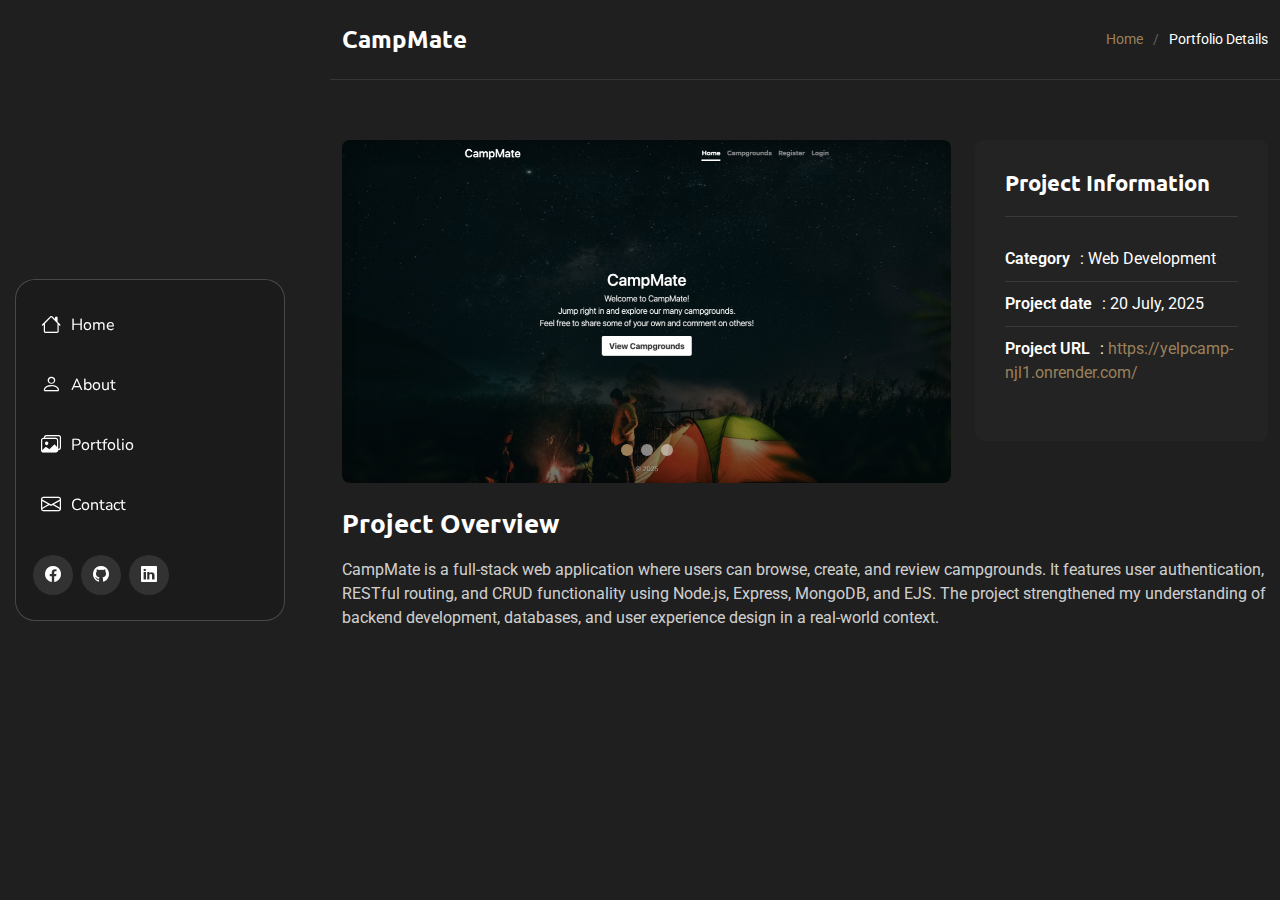
<file: campmate.html>
<!DOCTYPE html>
<html lang="en">

<head>
  <meta charset="utf-8">
  <meta content="width=device-width, initial-scale=1.0" name="viewport">
  <title>CampMate</title>
  <meta name="description" content="">
  <meta name="keywords" content="">

  <!-- Favicons -->
  <link href="assets/img/favicon.png" rel="icon">
  <link href="assets/img/apple-touch-icon.png" rel="apple-touch-icon">

  <!-- Fonts -->
  <link href="https://fonts.googleapis.com" rel="preconnect">
  <link href="https://fonts.gstatic.com" rel="preconnect" crossorigin>
  <link href="https://fonts.googleapis.com/css2?family=Roboto:ital,wght@0,100;0,300;0,400;0,500;0,700;0,900;1,100;1,300;1,400;1,500;1,700;1,900&family=Ubuntu:ital,wght@0,300;0,400;0,500;0,700;1,300;1,400;1,500;1,700&family=Nunito:ital,wght@0,200;0,300;0,400;0,500;0,600;0,700;0,800;0,900;1,200;1,300;1,400;1,500;1,600;1,700;1,800;1,900&display=swap" rel="stylesheet">

  <!-- Vendor CSS Files -->
  <link href="assets/vendor/bootstrap/css/bootstrap.min.css" rel="stylesheet">
  <link href="assets/vendor/bootstrap-icons/bootstrap-icons.css" rel="stylesheet">
  <link href="assets/vendor/aos/aos.css" rel="stylesheet">
  <link href="assets/vendor/glightbox/css/glightbox.min.css" rel="stylesheet">
  <link href="assets/vendor/swiper/swiper-bundle.min.css" rel="stylesheet">

  <!-- Main CSS File -->
  <link href="assets/css/main.css" rel="stylesheet">

  <!-- =======================================================
  * Template Name: SnapFolio
  * Template URL: https://bootstrapmade.com/snapfolio-bootstrap-portfolio-template/
  * Updated: Jun 13 2025 with Bootstrap v5.3.6
  * Author: BootstrapMade.com
  * License: https://bootstrapmade.com/license/
  ======================================================== -->
</head>

<body class="portfolio-details-page">

  <header id="header" class="header dark-background d-flex flex-column justify-content-center">
    <i class="header-toggle d-xl-none bi bi-list"></i>

    <div class="header-container d-flex flex-column align-items-start">
      <nav id="navmenu" class="navmenu">
        <ul>
          <li><a href="#hero"><i class="bi bi-house navicon"></i>Home</a></li>
          <li><a href="#about"><i class="bi bi-person navicon"></i> About</a></li>
          <li><a href="#portfolio"><i class="bi bi-images navicon"></i> Portfolio</a></li>
          <li><a href="#contact"><i class="bi bi-envelope navicon"></i> Contact</a></li>
        </ul>
      </nav>

      <div class="social-links text-center">
        <a href="https://facebook.com/therealhazelmendoza" class="facebook"><i class="bi bi-facebook"></i></a>
        <a href="https://github.com/hzlmndz"><i class="bi bi-github"></i></a>
        <a href="https://www.linkedin.com/in/hmendoza018/" class="linkedin"><i class="bi bi-linkedin"></i></a>
      </div>

    </div>

  </header>

  <main class="main">

    <!-- Page Title -->
    <div class="page-title dark-background">
      <div class="container d-lg-flex justify-content-between align-items-center">
        <h1 class="mb-2 mb-lg-0">CampMate</h1>
        <nav class="breadcrumbs">
          <ol>
            <li><a href="index.html">Home</a></li>
            <li class="current">Portfolio Details</li>
          </ol>
        </nav>
      </div>
    </div><!-- End Page Title -->

    <!-- Portfolio Details Section -->
    <section id="portfolio-details" class="portfolio-details section">

      <div class="container" data-aos="fade-up" data-aos-delay="100">

        <div class="row gy-4">

          <div class="col-lg-8">
            <div class="portfolio-details-slider swiper init-swiper">

              <script type="application/json" class="swiper-config">
                {
                  "loop": true,
                  "speed": 600,
                  "autoplay": {
                    "delay": 5000
                  },
                  "slidesPerView": "auto",
                  "pagination": {
                    "el": ".swiper-pagination",
                    "type": "bullets",
                    "clickable": true
                  }
                }
              </script>

              <div class="swiper-wrapper align-items-center">

                <div class="swiper-slide">
                  <img src="assets/img/portfolio/CampMate.png" alt="Yelpcamp Image" class="img-fluid" loading="lazy">
                </div>

                <div class="swiper-slide">
                  <img src="assets/img/portfolio/CampMate1.png" alt="Yelpcamp Image" class="img-fluid" loading="lazy">
                </div>

                <div class="swiper-slide">
                  <img src="assets/img/portfolio/CampMate2.png" alt="Yelpcamp Image" class="img-fluid" loading="lazy">
                </div>

              </div>
              <div class="swiper-pagination"></div>
            </div>
          </div>

          <div class="col-lg-4">
            <div class="portfolio-info" data-aos="fade-left" data-aos-delay="200">
              <h3>Project Information</h3>
              <ul>
                <li><strong>Category</strong>: Web Development</li>
                <li><strong>Project date</strong>: 20 July, 2025</li>
                <li><strong>Project URL</strong>: <a href="https://yelpcamp-njl1.onrender.com/" target="_blank">https://yelpcamp-njl1.onrender.com/</a></li>
              </ul>
            </div>
          </div>

          <div class="col-lg-12">
            <div class="portfolio-description" data-aos="fade-up" data-aos-delay="300">
              <h2>Project Overview</h2>
              <p>
              CampMate is a full-stack web application where users can browse, create, and review campgrounds. It features user authentication, RESTful routing, and CRUD functionality using Node.js, Express, MongoDB, and EJS. The project strengthened my understanding of backend development, databases, and user experience design in a real-world context.
              </p>
              

              <!-- <div class="features mt-4">
                <h3>Key Features</h3>
                <div class="row gy-3">
                  <div class="col-md-6">
                    <div class="feature-item" data-aos="fade-up" data-aos-delay="400">
                      <i class="bi bi-check-circle-fill"></i>
                      <h4>Responsive Design</h4>
                      <p>Voluptatum deleniti atque corrupti quos dolores et quas molestias excepturi sint occaecati cupiditate non provident</p>
                    </div>
                  </div>

                  <div class="col-md-6">
                    <div class="feature-item" data-aos="fade-up" data-aos-delay="500">
                      <i class="bi bi-shield-check"></i>
                      <h4>Advanced Security</h4>
                      <p>Minim veniam, quis nostrud exercitation ullamco laboris nisi ut aliquip ex ea commodo consequat tarad limino ata</p>
                    </div>
                  </div>

                  <div class="col-md-6">
                    <div class="feature-item" data-aos="fade-up" data-aos-delay="600">
                      <i class="bi bi-graph-up"></i>
                      <h4>Performance Optimization</h4>
                      <p>Duis aute irure dolor in reprehenderit in voluptate velit esse cillum dolore eu fugiat nulla pariatur</p>
                    </div>
                  </div>

                  <div class="col-md-6">
                    <div class="feature-item" data-aos="fade-up" data-aos-delay="700">
                      <i class="bi bi-gear"></i>
                      <h4>Easy Integration</h4>
                      <p>Excepteur sint occaecat cupidatat non proident, sunt in culpa qui officia deserunt mollit anim id est laborum</p>
                    </div>
                  </div>
                </div>
              </div> -->
            </div>
          </div>

        </div>

      </div>

    </section><!-- /Portfolio Details Section -->

  </main>

  <!-- Scroll Top -->
  <a href="#" id="scroll-top" class="scroll-top d-flex align-items-center justify-content-center"><i class="bi bi-arrow-up-short"></i></a>

  <!-- Preloader -->
  <div id="preloader"></div>

  <!-- Vendor JS Files -->
  <script src="assets/vendor/bootstrap/js/bootstrap.bundle.min.js"></script>
  <script src="assets/vendor/php-email-form/validate.js"></script>
  <script src="assets/vendor/aos/aos.js"></script>
  <script src="assets/vendor/typed.js/typed.umd.js"></script>
  <script src="assets/vendor/purecounter/purecounter_vanilla.js"></script>
  <script src="assets/vendor/waypoints/noframework.waypoints.js"></script>
  <script src="assets/vendor/isotope-layout/isotope.pkgd.min.js"></script>
  <script src="assets/vendor/imagesloaded/imagesloaded.pkgd.min.js"></script>
  <script src="assets/vendor/glightbox/js/glightbox.min.js"></script>
  <script src="assets/vendor/swiper/swiper-bundle.min.js"></script>

  <!-- Main JS File -->
  <script src="assets/js/main.js"></script>

</body>

</html>
</file>
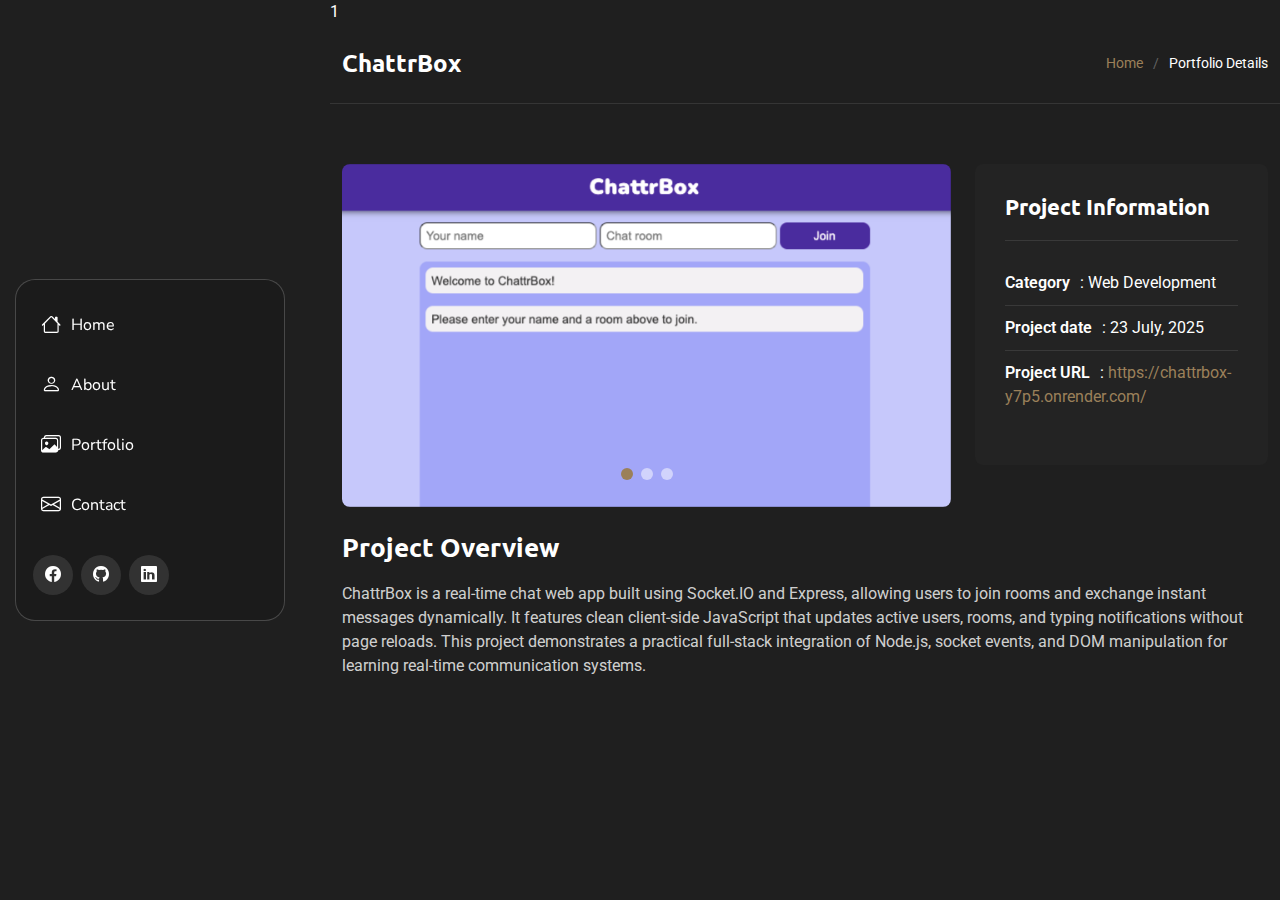
<file: chattrbox.html>
<!DOCTYPE html>
<html lang="en">

<head>
  <meta charset="utf-8">
  <meta content="width=device-width, initial-scale=1.0" name="viewport">
  <title>ChattrBox</title>
  <meta name="description" content="">
  <meta name="keywords" content="">

  <!-- Favicons -->
  <link href="assets/img/favicon.png" rel="icon">
  <link href="assets/img/apple-touch-icon.png" rel="apple-touch-icon">

  <!-- Fonts -->
  <link href="https://fonts.googleapis.com" rel="preconnect">
  <link href="https://fonts.gstatic.com" rel="preconnect" crossorigin>
  <link href="https://fonts.googleapis.com/css2?family=Roboto:ital,wght@0,100;0,300;0,400;0,500;0,700;0,900;1,100;1,300;1,400;1,500;1,700;1,900&family=Ubuntu:ital,wght@0,300;0,400;0,500;0,700;1,300;1,400;1,500;1,700&family=Nunito:ital,wght@0,200;0,300;0,400;0,500;0,600;0,700;0,800;0,900;1,200;1,300;1,400;1,500;1,600;1,700;1,800;1,900&display=swap" rel="stylesheet">

  <!-- Vendor CSS Files -->
  <link href="assets/vendor/bootstrap/css/bootstrap.min.css" rel="stylesheet">
  <link href="assets/vendor/bootstrap-icons/bootstrap-icons.css" rel="stylesheet">
  <link href="assets/vendor/aos/aos.css" rel="stylesheet">
  <link href="assets/vendor/glightbox/css/glightbox.min.css" rel="stylesheet">
  <link href="assets/vendor/swiper/swiper-bundle.min.css" rel="stylesheet">

  <!-- Main CSS File -->
  <link href="assets/css/main.css" rel="stylesheet">

  <!-- =======================================================
  * Template Name: SnapFolio
  * Template URL: https://bootstrapmade.com/snapfolio-bootstrap-portfolio-template/
  * Updated: Jun 13 2025 with Bootstrap v5.3.6
  * Author: BootstrapMade.com
  * License: https://bootstrapmade.com/license/
  ======================================================== -->
</head>

<body class="portfolio-details-page">

  <header id="header" class="header dark-background d-flex flex-column justify-content-center">
    <i class="header-toggle d-xl-none bi bi-list"></i>

    <div class="header-container d-flex flex-column align-items-start">
      <nav id="navmenu" class="navmenu">
        <ul>
          <li><a href="#hero"><i class="bi bi-house navicon"></i>Home</a></li>
          <li><a href="#about"><i class="bi bi-person navicon"></i> About</a></li>
          <li><a href="#portfolio"><i class="bi bi-images navicon"></i> Portfolio</a></li>
          <li><a href="#contact"><i class="bi bi-envelope navicon"></i> Contact</a></li>
        </ul>
      </nav>

      <div class="social-links text-center">
        <a href="https://facebook.com/therealhazelmendoza" class="facebook"><i class="bi bi-facebook"></i></a>
        <a href="https://github.com/hzlmndz"><i class="bi bi-github"></i></a>
        <a href="https://www.linkedin.com/in/hmendoza018/" class="linkedin"><i class="bi bi-linkedin"></i></a>
      </div>

    </div>

  </header>

  <main class="main">1  

    <!-- Page Title -->
    <div class="page-title dark-background">
      <div class="container d-lg-flex justify-content-between align-items-center">
        <h1 class="mb-2 mb-lg-0">ChattrBox</h1>
        <nav class="breadcrumbs">
          <ol>
            <li><a href="index.html">Home</a></li>
            <li class="current">Portfolio Details</li>
          </ol>
        </nav>
      </div>
    </div><!-- End Page Title -->

    <!-- Portfolio Details Section -->
    <section id="portfolio-details" class="portfolio-details section">

      <div class="container" data-aos="fade-up" data-aos-delay="100">

        <div class="row gy-4">

          <div class="col-lg-8">
            <div class="portfolio-details-slider swiper init-swiper">

              <script type="application/json" class="swiper-config">
                {
                  "loop": true,
                  "speed": 600,
                  "autoplay": {
                    "delay": 5000
                  },
                  "slidesPerView": "auto",
                  "pagination": {
                    "el": ".swiper-pagination",
                    "type": "bullets",
                    "clickable": true
                  }
                }
              </script>

              <div class="swiper-wrapper align-items-center">

                <div class="swiper-slide">
                  <img src="assets/img/portfolio/ChattrBox.png" alt="ChattrBox Image" class="img-fluid" loading="lazy">
                </div>

                <div class="swiper-slide">
                  <img src="assets/img/portfolio/ChattrBox1.png" alt="ChattrBox Image" class="img-fluid" loading="lazy">
                </div>

                <div class="swiper-slide">
                  <img src="assets/img/portfolio/ChattrBox2.png" alt="ChattrBox Image" class="img-fluid" loading="lazy">
                </div>

              </div>
              <div class="swiper-pagination"></div>
            </div>
          </div>

          <div class="col-lg-4">
            <div class="portfolio-info" data-aos="fade-left" data-aos-delay="200">
              <h3>Project Information</h3>
              <ul>
                <li><strong>Category</strong>: Web Development</li>
                <li><strong>Project date</strong>: 23 July, 2025</li>
                <li><strong>Project URL</strong>: <a href="https://chattrbox-y7p5.onrender.com/" target="_blank">https://chattrbox-y7p5.onrender.com/</a></li>
              </ul>
            </div>
          </div>

          <div class="col-lg-12">
            <div class="portfolio-description" data-aos="fade-up" data-aos-delay="300">
              <h2>Project Overview</h2>
              <p>
              ChattrBox is a real-time chat web app built using Socket.IO and Express, allowing users to join rooms and exchange instant messages dynamically. It features clean client-side JavaScript that updates active users, rooms, and typing notifications without page reloads. This project demonstrates a practical full-stack integration of Node.js, socket events, and DOM manipulation for learning real-time communication systems.
            </p>
              

              <!-- <div class="features mt-4">
                <h3>Key Features</h3>
                <div class="row gy-3">
                  <div class="col-md-6">
                    <div class="feature-item" data-aos="fade-up" data-aos-delay="400">
                      <i class="bi bi-check-circle-fill"></i>
                      <h4>Responsive Design</h4>
                      <p>Voluptatum deleniti atque corrupti quos dolores et quas molestias excepturi sint occaecati cupiditate non provident</p>
                    </div>
                  </div>

                  <div class="col-md-6">
                    <div class="feature-item" data-aos="fade-up" data-aos-delay="500">
                      <i class="bi bi-shield-check"></i>
                      <h4>Advanced Security</h4>
                      <p>Minim veniam, quis nostrud exercitation ullamco laboris nisi ut aliquip ex ea commodo consequat tarad limino ata</p>
                    </div>
                  </div>

                  <div class="col-md-6">
                    <div class="feature-item" data-aos="fade-up" data-aos-delay="600">
                      <i class="bi bi-graph-up"></i>
                      <h4>Performance Optimization</h4>
                      <p>Duis aute irure dolor in reprehenderit in voluptate velit esse cillum dolore eu fugiat nulla pariatur</p>
                    </div>
                  </div>

                  <div class="col-md-6">
                    <div class="feature-item" data-aos="fade-up" data-aos-delay="700">
                      <i class="bi bi-gear"></i>
                      <h4>Easy Integration</h4>
                      <p>Excepteur sint occaecat cupidatat non proident, sunt in culpa qui officia deserunt mollit anim id est laborum</p>
                    </div>
                  </div>
                </div>
              </div> -->
            </div>
          </div>

        </div>

      </div>

    </section><!-- /Portfolio Details Section -->

  </main>

  <!-- Scroll Top -->
  <a href="#" id="scroll-top" class="scroll-top d-flex align-items-center justify-content-center"><i class="bi bi-arrow-up-short"></i></a>

  <!-- Preloader -->
  <div id="preloader"></div>

  <!-- Vendor JS Files -->
  <script src="assets/vendor/bootstrap/js/bootstrap.bundle.min.js"></script>
  <script src="assets/vendor/php-email-form/validate.js"></script>
  <script src="assets/vendor/aos/aos.js"></script>
  <script src="assets/vendor/typed.js/typed.umd.js"></script>
  <script src="assets/vendor/purecounter/purecounter_vanilla.js"></script>
  <script src="assets/vendor/waypoints/noframework.waypoints.js"></script>
  <script src="assets/vendor/isotope-layout/isotope.pkgd.min.js"></script>
  <script src="assets/vendor/imagesloaded/imagesloaded.pkgd.min.js"></script>
  <script src="assets/vendor/glightbox/js/glightbox.min.js"></script>
  <script src="assets/vendor/swiper/swiper-bundle.min.js"></script>

  <!-- Main JS File -->
  <script src="assets/js/main.js"></script>

</body>

</html>
</file>
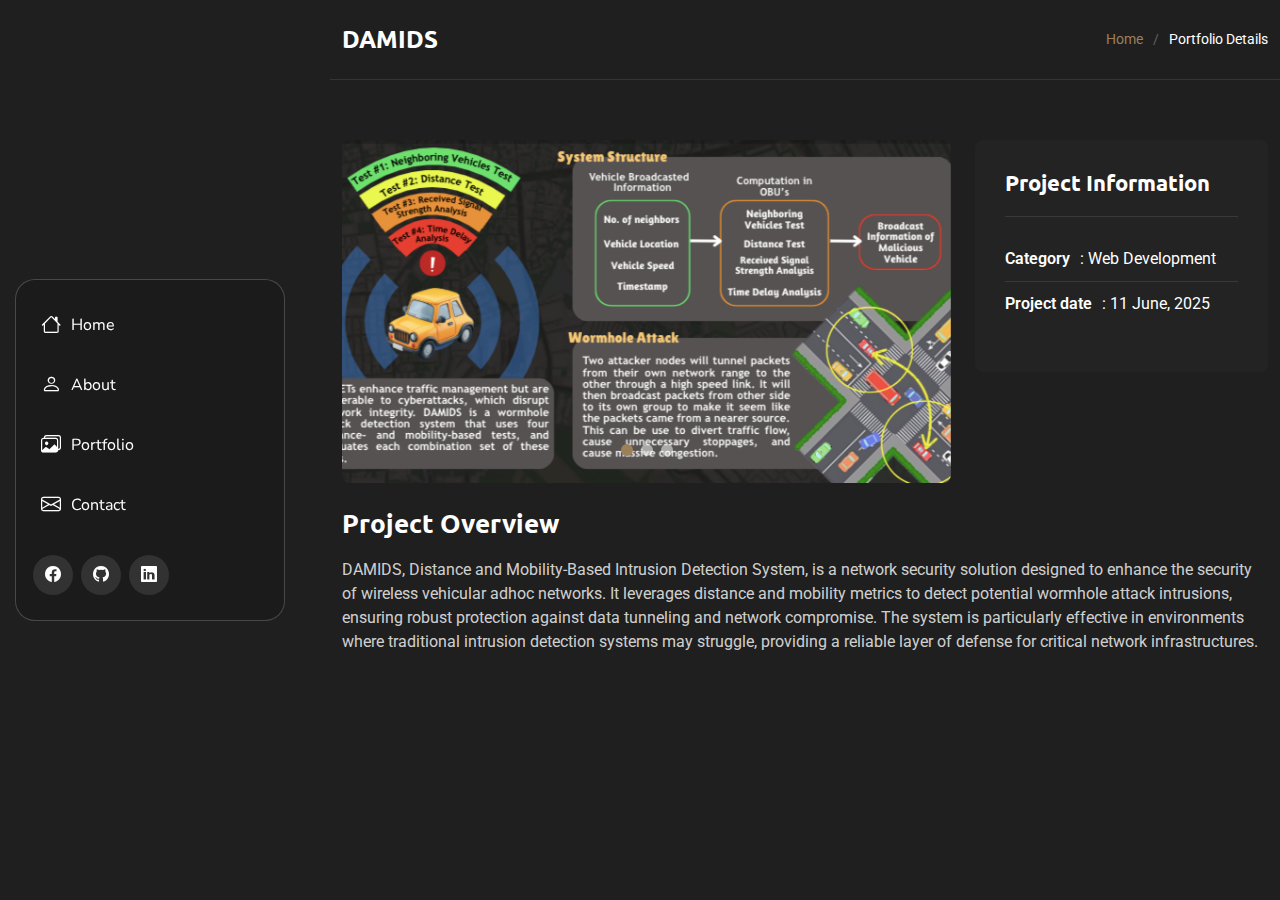
<file: damids.html>
<!DOCTYPE html>
<html lang="en">

<head>
  <meta charset="utf-8">
  <meta content="width=device-width, initial-scale=1.0" name="viewport">
  <title>DAMIDS</title>
  <meta name="description" content="">
  <meta name="keywords" content="">

  <!-- Favicons -->
  <link href="assets/img/favicon.png" rel="icon">
  <link href="assets/img/apple-touch-icon.png" rel="apple-touch-icon">

  <!-- Fonts -->
  <link href="https://fonts.googleapis.com" rel="preconnect">
  <link href="https://fonts.gstatic.com" rel="preconnect" crossorigin>
  <link href="https://fonts.googleapis.com/css2?family=Roboto:ital,wght@0,100;0,300;0,400;0,500;0,700;0,900;1,100;1,300;1,400;1,500;1,700;1,900&family=Ubuntu:ital,wght@0,300;0,400;0,500;0,700;1,300;1,400;1,500;1,700&family=Nunito:ital,wght@0,200;0,300;0,400;0,500;0,600;0,700;0,800;0,900;1,200;1,300;1,400;1,500;1,600;1,700;1,800;1,900&display=swap" rel="stylesheet">

  <!-- Vendor CSS Files -->
  <link href="assets/vendor/bootstrap/css/bootstrap.min.css" rel="stylesheet">
  <link href="assets/vendor/bootstrap-icons/bootstrap-icons.css" rel="stylesheet">
  <link href="assets/vendor/aos/aos.css" rel="stylesheet">
  <link href="assets/vendor/glightbox/css/glightbox.min.css" rel="stylesheet">
  <link href="assets/vendor/swiper/swiper-bundle.min.css" rel="stylesheet">

  <!-- Main CSS File -->
  <link href="assets/css/main.css" rel="stylesheet">

  <!-- =======================================================
  * Template Name: SnapFolio
  * Template URL: https://bootstrapmade.com/snapfolio-bootstrap-portfolio-template/
  * Updated: Jun 13 2025 with Bootstrap v5.3.6
  * Author: BootstrapMade.com
  * License: https://bootstrapmade.com/license/
  ======================================================== -->
</head>

<body class="portfolio-details-page">

  <header id="header" class="header dark-background d-flex flex-column justify-content-center">
    <i class="header-toggle d-xl-none bi bi-list"></i>

    <div class="header-container d-flex flex-column align-items-start">
      <nav id="navmenu" class="navmenu">
        <ul>
          <li><a href="#hero"><i class="bi bi-house navicon"></i>Home</a></li>
          <li><a href="#about"><i class="bi bi-person navicon"></i> About</a></li>
          <li><a href="#portfolio"><i class="bi bi-images navicon"></i> Portfolio</a></li>
          <li><a href="#contact"><i class="bi bi-envelope navicon"></i> Contact</a></li>
        </ul>
      </nav>

      <div class="social-links text-center">
        <a href="https://facebook.com/therealhazelmendoza" class="facebook"><i class="bi bi-facebook"></i></a>
        <a href="https://github.com/hzlmndz"><i class="bi bi-github"></i></a>
        <a href="https://www.linkedin.com/in/hmendoza018/" class="linkedin"><i class="bi bi-linkedin"></i></a>
      </div>

    </div>

  </header>

  <main class="main">

    <!-- Page Title -->
    <div class="page-title dark-background">
      <div class="container d-lg-flex justify-content-between align-items-center">
        <h1 class="mb-2 mb-lg-0">DAMIDS</h1>
        <nav class="breadcrumbs">
          <ol>
            <li><a href="index.html">Home</a></li>
            <li class="current">Portfolio Details</li>
          </ol>
        </nav>
      </div>
    </div><!-- End Page Title -->

    <!-- Portfolio Details Section -->
    <section id="portfolio-details" class="portfolio-details section">

      <div class="container" data-aos="fade-up" data-aos-delay="100">

        <div class="row gy-4">

          <div class="col-lg-8">
            <div class="portfolio-details-slider swiper init-swiper">

              <script type="application/json" class="swiper-config">
                {
                  "loop": true,
                  "speed": 600,
                  "autoplay": {
                    "delay": 5000
                  },
                  "slidesPerView": "auto",
                  "pagination": {
                    "el": ".swiper-pagination",
                    "type": "bullets",
                    "clickable": true
                  }
                }
              </script>

              <div class="swiper-wrapper align-items-center">

                <div class="swiper-slide">
                  <img src="assets/img/portfolio/Damids.png" alt="DAMIDS Image" class="img-fluid" loading="lazy">
                </div>

                <div class="swiper-slide">
                  <img src="assets/img/portfolio/DAMIDS1.png" alt="DAMIDS Image" class="img-fluid" loading="lazy">
                </div>

                <div class="swiper-slide">
                  <img src="assets/img/portfolio/DAMIDS2.png" alt="DAMIDS Image" class="img-fluid" loading="lazy">
                </div>

              </div>
              <div class="swiper-pagination"></div>
            </div>
          </div>

          <div class="col-lg-4">
            <div class="portfolio-info" data-aos="fade-left" data-aos-delay="200">
              <h3>Project Information</h3>
              <ul>
                <li><strong>Category</strong>: Web Development</li>
                <li><strong>Project date</strong>: 11 June, 2025</li>
                <!-- <li><strong>Project URL</strong>: <a href="https://yelpcamp-njl1.onrender.com/" target="_blank">https://yelpcamp-njl1.onrender.com//a></li> -->
              </ul>
            </div>
          </div>

          <div class="col-lg-12">
            <div class="portfolio-description" data-aos="fade-up" data-aos-delay="300">
              <h2>Project Overview</h2>
              <p>
              DAMIDS, Distance and Mobility-Based Intrusion Detection System, is a network security solution designed to enhance the security of wireless vehicular adhoc networks. It leverages distance and mobility metrics to detect potential wormhole attack intrusions, ensuring robust protection against data tunneling and network compromise. The system is particularly effective in environments where traditional intrusion detection systems may struggle, providing a reliable layer of defense for critical network infrastructures.
              </p>
              

              <!-- <div class="features mt-4">
                <h3>Key Features</h3>
                <div class="row gy-3">
                  <div class="col-md-6">
                    <div class="feature-item" data-aos="fade-up" data-aos-delay="400">
                      <i class="bi bi-check-circle-fill"></i>
                      <h4>Responsive Design</h4>
                      <p>Voluptatum deleniti atque corrupti quos dolores et quas molestias excepturi sint occaecati cupiditate non provident</p>
                    </div>
                  </div>

                  <div class="col-md-6">
                    <div class="feature-item" data-aos="fade-up" data-aos-delay="500">
                      <i class="bi bi-shield-check"></i>
                      <h4>Advanced Security</h4>
                      <p>Minim veniam, quis nostrud exercitation ullamco laboris nisi ut aliquip ex ea commodo consequat tarad limino ata</p>
                    </div>
                  </div>

                  <div class="col-md-6">
                    <div class="feature-item" data-aos="fade-up" data-aos-delay="600">
                      <i class="bi bi-graph-up"></i>
                      <h4>Performance Optimization</h4>
                      <p>Duis aute irure dolor in reprehenderit in voluptate velit esse cillum dolore eu fugiat nulla pariatur</p>
                    </div>
                  </div>

                  <div class="col-md-6">
                    <div class="feature-item" data-aos="fade-up" data-aos-delay="700">
                      <i class="bi bi-gear"></i>
                      <h4>Easy Integration</h4>
                      <p>Excepteur sint occaecat cupidatat non proident, sunt in culpa qui officia deserunt mollit anim id est laborum</p>
                    </div>
                  </div>
                </div>
              </div> -->
            </div>
          </div>

        </div>

      </div>

    </section><!-- /Portfolio Details Section -->

  </main>

  <!-- Scroll Top -->
  <a href="#" id="scroll-top" class="scroll-top d-flex align-items-center justify-content-center"><i class="bi bi-arrow-up-short"></i></a>

  <!-- Preloader -->
  <div id="preloader"></div>

  <!-- Vendor JS Files -->
  <script src="assets/vendor/bootstrap/js/bootstrap.bundle.min.js"></script>
  <script src="assets/vendor/php-email-form/validate.js"></script>
  <script src="assets/vendor/aos/aos.js"></script>
  <script src="assets/vendor/typed.js/typed.umd.js"></script>
  <script src="assets/vendor/purecounter/purecounter_vanilla.js"></script>
  <script src="assets/vendor/waypoints/noframework.waypoints.js"></script>
  <script src="assets/vendor/isotope-layout/isotope.pkgd.min.js"></script>
  <script src="assets/vendor/imagesloaded/imagesloaded.pkgd.min.js"></script>
  <script src="assets/vendor/glightbox/js/glightbox.min.js"></script>
  <script src="assets/vendor/swiper/swiper-bundle.min.js"></script>

  <!-- Main JS File -->
  <script src="assets/js/main.js"></script>

</body>

</html>
</file>
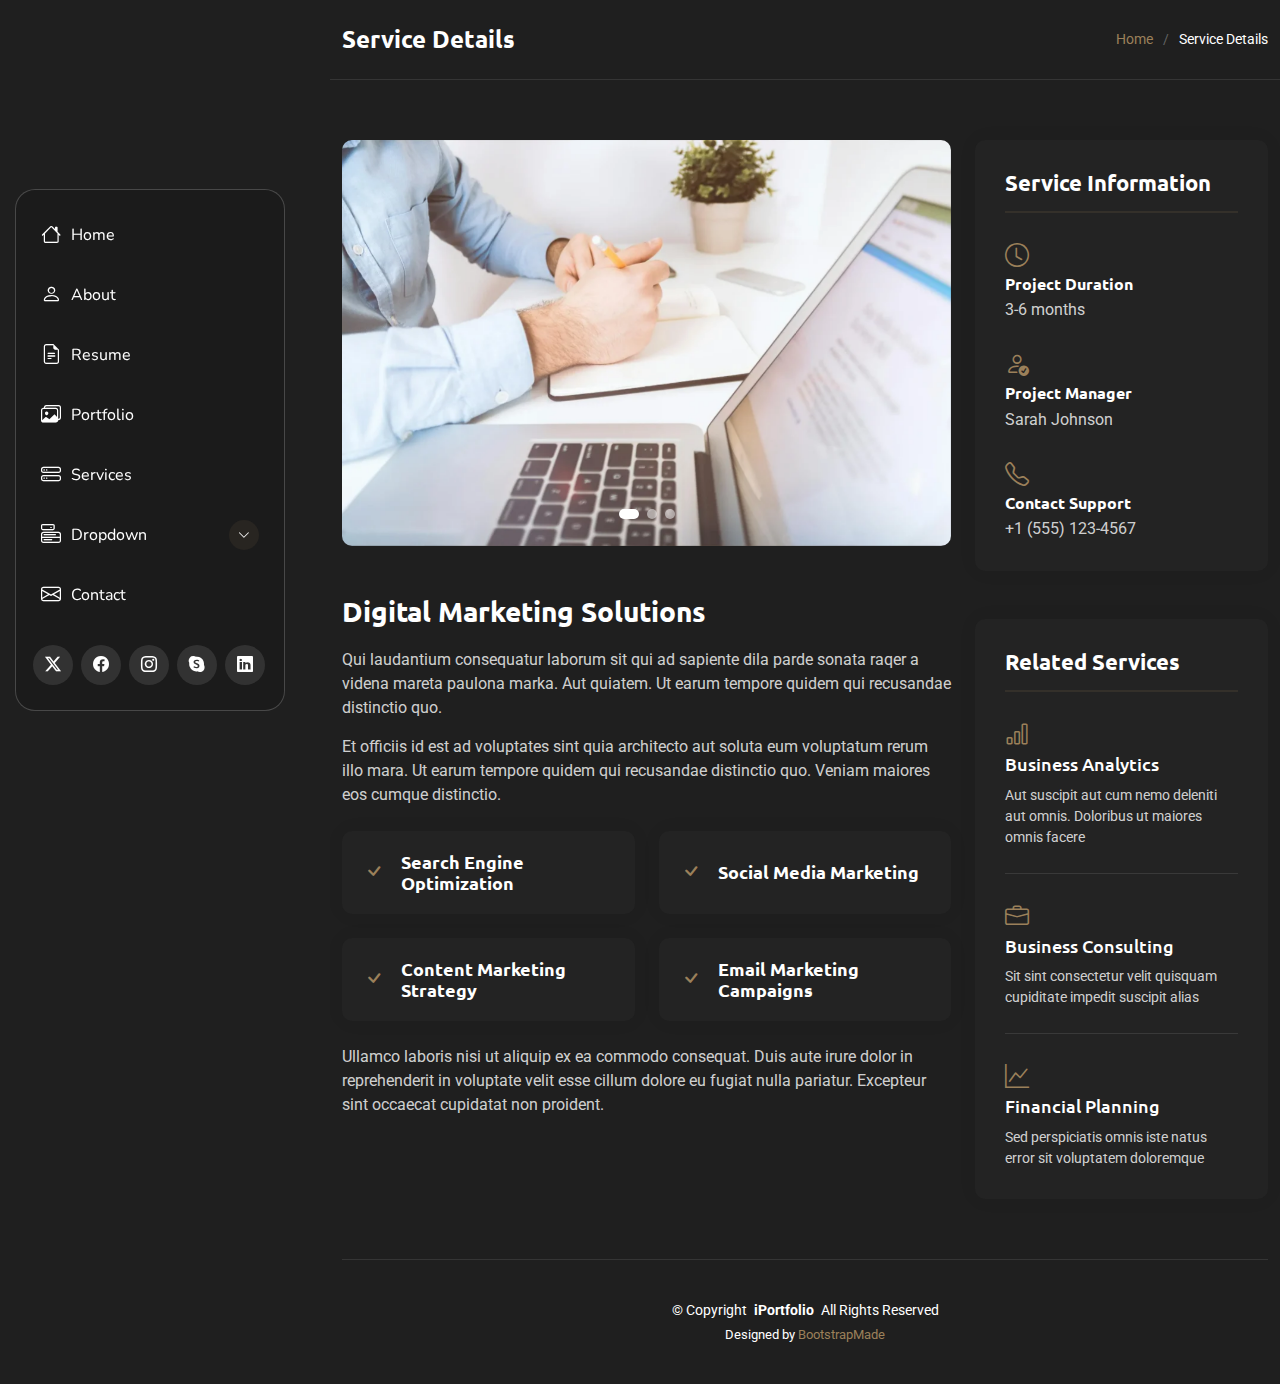
<file: service-details.html>
<!DOCTYPE html>
<html lang="en">

<head>
  <meta charset="utf-8">
  <meta content="width=device-width, initial-scale=1.0" name="viewport">
  <title>Service Details - SnapFolio Bootstrap Template</title>
  <meta name="description" content="">
  <meta name="keywords" content="">

  <!-- Favicons -->
  <link href="assets/img/favicon.png" rel="icon">
  <link href="assets/img/apple-touch-icon.png" rel="apple-touch-icon">

  <!-- Fonts -->
  <link href="https://fonts.googleapis.com" rel="preconnect">
  <link href="https://fonts.gstatic.com" rel="preconnect" crossorigin>
  <link href="https://fonts.googleapis.com/css2?family=Roboto:ital,wght@0,100;0,300;0,400;0,500;0,700;0,900;1,100;1,300;1,400;1,500;1,700;1,900&family=Ubuntu:ital,wght@0,300;0,400;0,500;0,700;1,300;1,400;1,500;1,700&family=Nunito:ital,wght@0,200;0,300;0,400;0,500;0,600;0,700;0,800;0,900;1,200;1,300;1,400;1,500;1,600;1,700;1,800;1,900&display=swap" rel="stylesheet">

  <!-- Vendor CSS Files -->
  <link href="assets/vendor/bootstrap/css/bootstrap.min.css" rel="stylesheet">
  <link href="assets/vendor/bootstrap-icons/bootstrap-icons.css" rel="stylesheet">
  <link href="assets/vendor/aos/aos.css" rel="stylesheet">
  <link href="assets/vendor/glightbox/css/glightbox.min.css" rel="stylesheet">
  <link href="assets/vendor/swiper/swiper-bundle.min.css" rel="stylesheet">

  <!-- Main CSS File -->
  <link href="assets/css/main.css" rel="stylesheet">

  <!-- =======================================================
  * Template Name: SnapFolio
  * Template URL: https://bootstrapmade.com/snapfolio-bootstrap-portfolio-template/
  * Updated: Jun 13 2025 with Bootstrap v5.3.6
  * Author: BootstrapMade.com
  * License: https://bootstrapmade.com/license/
  ======================================================== -->
</head>

<body class="service-details-page">

  <header id="header" class="header dark-background d-flex flex-column justify-content-center">
    <i class="header-toggle d-xl-none bi bi-list"></i>

    <div class="header-container d-flex flex-column align-items-start">
      <nav id="navmenu" class="navmenu">
        <ul>
          <li><a href="#hero"><i class="bi bi-house navicon"></i>Home</a></li>
          <li><a href="#about"><i class="bi bi-person navicon"></i> About</a></li>
          <li><a href="#resume"><i class="bi bi-file-earmark-text navicon"></i> Resume</a></li>
          <li><a href="#portfolio"><i class="bi bi-images navicon"></i> Portfolio</a></li>
          <li><a href="#services"><i class="bi bi-hdd-stack navicon"></i> Services</a></li>
          <li class="dropdown"><a href="#"><i class="bi bi-menu-button navicon"></i> <span>Dropdown</span> <i class="bi bi-chevron-down toggle-dropdown"></i></a>
            <ul>
              <li><a href="#">Dropdown 1</a></li>
              <li class="dropdown"><a href="#"><span>Deep Dropdown</span> <i class="bi bi-chevron-down toggle-dropdown"></i></a>
                <ul>
                  <li><a href="#">Deep Dropdown 1</a></li>
                  <li><a href="#">Deep Dropdown 2</a></li>
                  <li><a href="#">Deep Dropdown 3</a></li>
                  <li><a href="#">Deep Dropdown 4</a></li>
                  <li><a href="#">Deep Dropdown 5</a></li>
                </ul>
              </li>
              <li><a href="#">Dropdown 2</a></li>
              <li><a href="#">Dropdown 3</a></li>
              <li><a href="#">Dropdown 4</a></li>
            </ul>
          </li>
          <li><a href="#contact"><i class="bi bi-envelope navicon"></i> Contact</a></li>
        </ul>
      </nav>

      <div class="social-links text-center">
        <a href="#" class="twitter"><i class="bi bi-twitter-x"></i></a>
        <a href="#" class="facebook"><i class="bi bi-facebook"></i></a>
        <a href="#" class="instagram"><i class="bi bi-instagram"></i></a>
        <a href="#" class="google-plus"><i class="bi bi-skype"></i></a>
        <a href="#" class="linkedin"><i class="bi bi-linkedin"></i></a>
      </div>

    </div>

  </header>

  <main class="main">

    <!-- Page Title -->
    <div class="page-title dark-background">
      <div class="container d-lg-flex justify-content-between align-items-center">
        <h1 class="mb-2 mb-lg-0">Service Details</h1>
        <nav class="breadcrumbs">
          <ol>
            <li><a href="index.html">Home</a></li>
            <li class="current">Service Details</li>
          </ol>
        </nav>
      </div>
    </div><!-- End Page Title -->

    <!-- Service Details Section -->
    <section id="service-details" class="service-details section">

      <div class="container" data-aos="fade-up" data-aos-delay="100">

        <div class="row gy-4">

          <div class="col-lg-8">
            <div class="service-details-slider swiper init-swiper">
              <script type="application/json" class="swiper-config">
                {
                  "loop": true,
                  "speed": 600,
                  "autoplay": {
                    "delay": 5000
                  },
                  "slidesPerView": 1,
                  "pagination": {
                    "el": ".swiper-pagination",
                    "type": "bullets",
                    "clickable": true
                  }
                }
              </script>
              <div class="swiper-wrapper align-items-center">
                <div class="swiper-slide">
                  <img src="assets/img/services/services-1.webp" alt="" class="img-fluid" loading="lazy">
                </div>
                <div class="swiper-slide">
                  <img src="assets/img/services/services-2.webp" alt="" class="img-fluid" loading="lazy">
                </div>
                <div class="swiper-slide">
                  <img src="assets/img/services/services-3.webp" alt="" class="img-fluid" loading="lazy">
                </div>
              </div>
              <div class="swiper-pagination"></div>
            </div>

            <div class="content mt-5">
              <h3>Digital Marketing Solutions</h3>
              <p>
                Qui laudantium consequatur laborum sit qui ad sapiente dila parde sonata raqer a videna mareta paulona marka. Aut quiatem. Ut earum tempore quidem qui recusandae distinctio quo.
              </p>
              <p>
                Et officiis id est ad voluptates sint quia architecto aut soluta eum voluptatum rerum illo mara. Ut earum tempore quidem qui recusandae distinctio quo. Veniam maiores eos cumque distinctio.
              </p>

              <div class="features mt-4">
                <div class="row gy-4">
                  <div class="col-md-6" data-aos="fade-up" data-aos-delay="100">
                    <div class="feature-box d-flex align-items-center">
                      <i class="bi bi-check"></i>
                      <h4>Search Engine Optimization</h4>
                    </div>
                  </div>
                  <div class="col-md-6" data-aos="fade-up" data-aos-delay="200">
                    <div class="feature-box d-flex align-items-center">
                      <i class="bi bi-check"></i>
                      <h4>Social Media Marketing</h4>
                    </div>
                  </div>
                  <div class="col-md-6" data-aos="fade-up" data-aos-delay="300">
                    <div class="feature-box d-flex align-items-center">
                      <i class="bi bi-check"></i>
                      <h4>Content Marketing Strategy</h4>
                    </div>
                  </div>
                  <div class="col-md-6" data-aos="fade-up" data-aos-delay="400">
                    <div class="feature-box d-flex align-items-center">
                      <i class="bi bi-check"></i>
                      <h4>Email Marketing Campaigns</h4>
                    </div>
                  </div>
                </div>
              </div>

              <p class="mt-4">
                Ullamco laboris nisi ut aliquip ex ea commodo consequat. Duis aute irure dolor in reprehenderit in voluptate velit esse cillum dolore eu fugiat nulla pariatur. Excepteur sint occaecat cupidatat non proident.
              </p>
            </div>
          </div>

          <div class="col-lg-4">
            <div class="service-info">
              <h4>Service Information</h4>
              <div class="info-item">
                <i class="bi bi-clock"></i>
                <h5>Project Duration</h5>
                <p>3-6 months</p>
              </div>
              <div class="info-item">
                <i class="bi bi-person-check"></i>
                <h5>Project Manager</h5>
                <p>Sarah Johnson</p>
              </div>
              <div class="info-item">
                <i class="bi bi-telephone"></i>
                <h5>Contact Support</h5>
                <p>+1 (555) 123-4567</p>
              </div>
            </div>

            <div class="related-services mt-5">
              <h4>Related Services</h4>
              <div class="service-item">
                <i class="bi bi-bar-chart"></i>
                <h5><a href="#">Business Analytics</a></h5>
                <p>Aut suscipit aut cum nemo deleniti aut omnis. Doloribus ut maiores omnis facere</p>
              </div>
              <div class="service-item">
                <i class="bi bi-briefcase"></i>
                <h5><a href="#">Business Consulting</a></h5>
                <p>Sit sint consectetur velit quisquam cupiditate impedit suscipit alias</p>
              </div>
              <div class="service-item">
                <i class="bi bi-graph-up"></i>
                <h5><a href="#">Financial Planning</a></h5>
                <p>Sed perspiciatis omnis iste natus error sit voluptatem doloremque</p>
              </div>
            </div>
          </div>

        </div>

      </div>

    </section><!-- /Service Details Section -->

  </main>

  <footer id="footer" class="footer position-relative">

    <div class="container">
      <div class="copyright text-center ">
        <p>© <span>Copyright</span> <strong class="px-1 sitename">iPortfolio</strong> <span>All Rights Reserved</span></p>
      </div>
      <div class="credits">
        <!-- All the links in the footer should remain intact. -->
        <!-- You can delete the links only if you've purchased the pro version. -->
        <!-- Licensing information: https://bootstrapmade.com/license/ -->
        <!-- Purchase the pro version with working PHP/AJAX contact form: [buy-url] -->
        Designed by <a href="https://bootstrapmade.com/">BootstrapMade</a>
      </div>
    </div>

  </footer>

  <!-- Scroll Top -->
  <a href="#" id="scroll-top" class="scroll-top d-flex align-items-center justify-content-center"><i class="bi bi-arrow-up-short"></i></a>

  <!-- Preloader -->
  <div id="preloader"></div>

  <!-- Vendor JS Files -->
  <script src="assets/vendor/bootstrap/js/bootstrap.bundle.min.js"></script>
  <script src="assets/vendor/php-email-form/validate.js"></script>
  <script src="assets/vendor/aos/aos.js"></script>
  <script src="assets/vendor/typed.js/typed.umd.js"></script>
  <script src="assets/vendor/purecounter/purecounter_vanilla.js"></script>
  <script src="assets/vendor/waypoints/noframework.waypoints.js"></script>
  <script src="assets/vendor/isotope-layout/isotope.pkgd.min.js"></script>
  <script src="assets/vendor/imagesloaded/imagesloaded.pkgd.min.js"></script>
  <script src="assets/vendor/glightbox/js/glightbox.min.js"></script>
  <script src="assets/vendor/swiper/swiper-bundle.min.js"></script>

  <!-- Main JS File -->
  <script src="assets/js/main.js"></script>

</body>

</html>
</file>
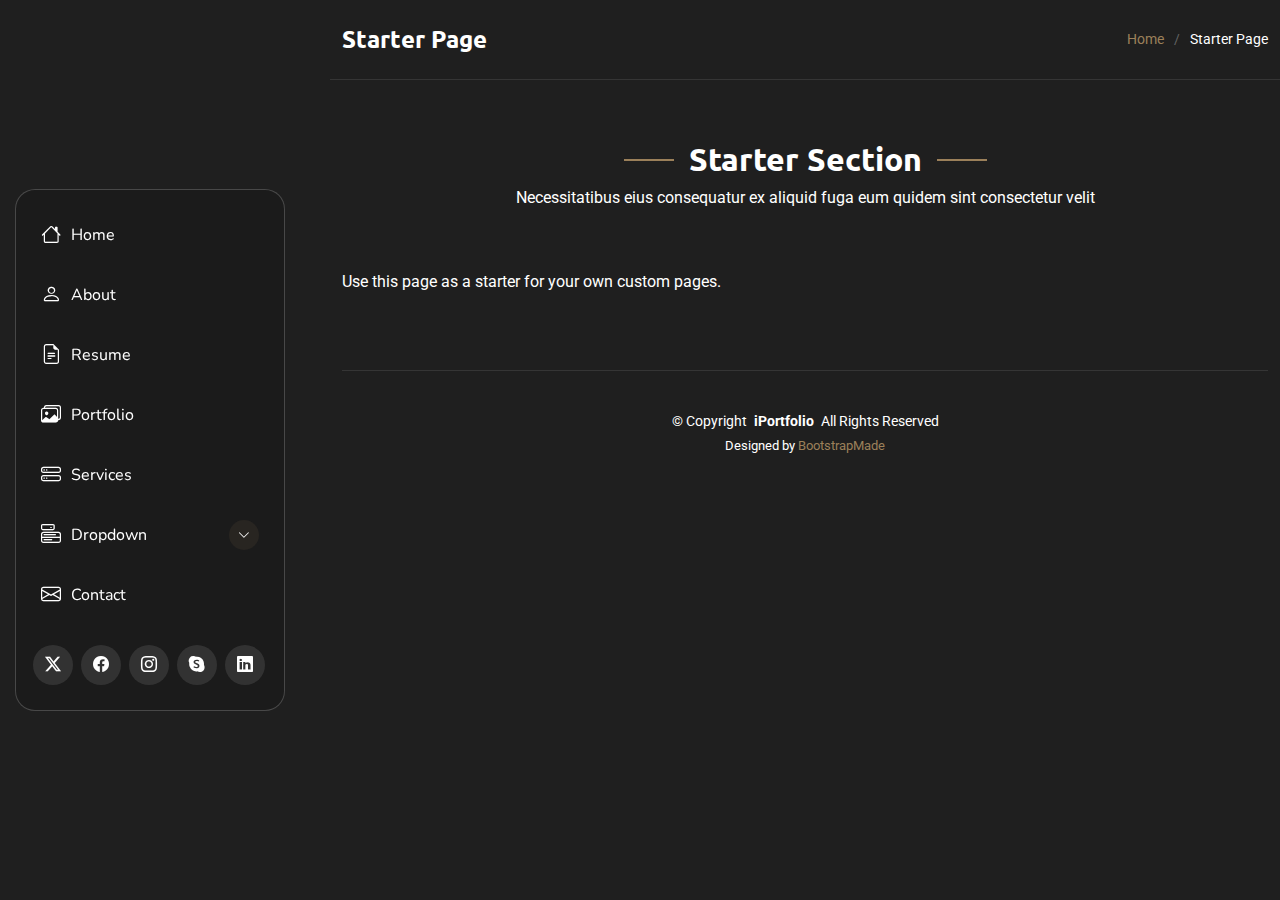
<file: starter-page.html>
<!DOCTYPE html>
<html lang="en">

<head>
  <meta charset="utf-8">
  <meta content="width=device-width, initial-scale=1.0" name="viewport">
  <title>Starter Page - SnapFolio Bootstrap Template</title>
  <meta name="description" content="">
  <meta name="keywords" content="">

  <!-- Favicons -->
  <link href="assets/img/favicon.png" rel="icon">
  <link href="assets/img/apple-touch-icon.png" rel="apple-touch-icon">

  <!-- Fonts -->
  <link href="https://fonts.googleapis.com" rel="preconnect">
  <link href="https://fonts.gstatic.com" rel="preconnect" crossorigin>
  <link href="https://fonts.googleapis.com/css2?family=Roboto:ital,wght@0,100;0,300;0,400;0,500;0,700;0,900;1,100;1,300;1,400;1,500;1,700;1,900&family=Ubuntu:ital,wght@0,300;0,400;0,500;0,700;1,300;1,400;1,500;1,700&family=Nunito:ital,wght@0,200;0,300;0,400;0,500;0,600;0,700;0,800;0,900;1,200;1,300;1,400;1,500;1,600;1,700;1,800;1,900&display=swap" rel="stylesheet">

  <!-- Vendor CSS Files -->
  <link href="assets/vendor/bootstrap/css/bootstrap.min.css" rel="stylesheet">
  <link href="assets/vendor/bootstrap-icons/bootstrap-icons.css" rel="stylesheet">
  <link href="assets/vendor/aos/aos.css" rel="stylesheet">
  <link href="assets/vendor/glightbox/css/glightbox.min.css" rel="stylesheet">
  <link href="assets/vendor/swiper/swiper-bundle.min.css" rel="stylesheet">

  <!-- Main CSS File -->
  <link href="assets/css/main.css" rel="stylesheet">

  <!-- =======================================================
  * Template Name: SnapFolio
  * Template URL: https://bootstrapmade.com/snapfolio-bootstrap-portfolio-template/
  * Updated: Jun 13 2025 with Bootstrap v5.3.6
  * Author: BootstrapMade.com
  * License: https://bootstrapmade.com/license/
  ======================================================== -->
</head>

<body class="starter-page-page">

  <header id="header" class="header dark-background d-flex flex-column justify-content-center">
    <i class="header-toggle d-xl-none bi bi-list"></i>

    <div class="header-container d-flex flex-column align-items-start">
      <nav id="navmenu" class="navmenu">
        <ul>
          <li><a href="#hero"><i class="bi bi-house navicon"></i>Home</a></li>
          <li><a href="#about"><i class="bi bi-person navicon"></i> About</a></li>
          <li><a href="#resume"><i class="bi bi-file-earmark-text navicon"></i> Resume</a></li>
          <li><a href="#portfolio"><i class="bi bi-images navicon"></i> Portfolio</a></li>
          <li><a href="#services"><i class="bi bi-hdd-stack navicon"></i> Services</a></li>
          <li class="dropdown"><a href="#"><i class="bi bi-menu-button navicon"></i> <span>Dropdown</span> <i class="bi bi-chevron-down toggle-dropdown"></i></a>
            <ul>
              <li><a href="#">Dropdown 1</a></li>
              <li class="dropdown"><a href="#"><span>Deep Dropdown</span> <i class="bi bi-chevron-down toggle-dropdown"></i></a>
                <ul>
                  <li><a href="#">Deep Dropdown 1</a></li>
                  <li><a href="#">Deep Dropdown 2</a></li>
                  <li><a href="#">Deep Dropdown 3</a></li>
                  <li><a href="#">Deep Dropdown 4</a></li>
                  <li><a href="#">Deep Dropdown 5</a></li>
                </ul>
              </li>
              <li><a href="#">Dropdown 2</a></li>
              <li><a href="#">Dropdown 3</a></li>
              <li><a href="#">Dropdown 4</a></li>
            </ul>
          </li>
          <li><a href="#contact"><i class="bi bi-envelope navicon"></i> Contact</a></li>
        </ul>
      </nav>

      <div class="social-links text-center">
        <a href="#" class="twitter"><i class="bi bi-twitter-x"></i></a>
        <a href="#" class="facebook"><i class="bi bi-facebook"></i></a>
        <a href="#" class="instagram"><i class="bi bi-instagram"></i></a>
        <a href="#" class="google-plus"><i class="bi bi-skype"></i></a>
        <a href="#" class="linkedin"><i class="bi bi-linkedin"></i></a>
      </div>

    </div>

  </header>

  <main class="main">

    <!-- Page Title -->
    <div class="page-title dark-background">
      <div class="container d-lg-flex justify-content-between align-items-center">
        <h1 class="mb-2 mb-lg-0">Starter Page</h1>
        <nav class="breadcrumbs">
          <ol>
            <li><a href="index.html">Home</a></li>
            <li class="current">Starter Page</li>
          </ol>
        </nav>
      </div>
    </div><!-- End Page Title -->

    <!-- Starter Section Section -->
    <section id="starter-section" class="starter-section section">

      <!-- Section Title -->
      <div class="container section-title" data-aos="fade-up">
        <h2>Starter Section</h2>
        <p>Necessitatibus eius consequatur ex aliquid fuga eum quidem sint consectetur velit</p>
      </div><!-- End Section Title -->

      <div class="container" data-aos="fade-up">
        <p>Use this page as a starter for your own custom pages.</p>
      </div>

    </section><!-- /Starter Section Section -->

  </main>

  <footer id="footer" class="footer position-relative">

    <div class="container">
      <div class="copyright text-center ">
        <p>© <span>Copyright</span> <strong class="px-1 sitename">iPortfolio</strong> <span>All Rights Reserved</span></p>
      </div>
      <div class="credits">
        <!-- All the links in the footer should remain intact. -->
        <!-- You can delete the links only if you've purchased the pro version. -->
        <!-- Licensing information: https://bootstrapmade.com/license/ -->
        <!-- Purchase the pro version with working PHP/AJAX contact form: [buy-url] -->
        Designed by <a href="https://bootstrapmade.com/">BootstrapMade</a>
      </div>
    </div>

  </footer>

  <!-- Scroll Top -->
  <a href="#" id="scroll-top" class="scroll-top d-flex align-items-center justify-content-center"><i class="bi bi-arrow-up-short"></i></a>

  <!-- Preloader -->
  <div id="preloader"></div>

  <!-- Vendor JS Files -->
  <script src="assets/vendor/bootstrap/js/bootstrap.bundle.min.js"></script>
  <script src="assets/vendor/php-email-form/validate.js"></script>
  <script src="assets/vendor/aos/aos.js"></script>
  <script src="assets/vendor/typed.js/typed.umd.js"></script>
  <script src="assets/vendor/purecounter/purecounter_vanilla.js"></script>
  <script src="assets/vendor/waypoints/noframework.waypoints.js"></script>
  <script src="assets/vendor/isotope-layout/isotope.pkgd.min.js"></script>
  <script src="assets/vendor/imagesloaded/imagesloaded.pkgd.min.js"></script>
  <script src="assets/vendor/glightbox/js/glightbox.min.js"></script>
  <script src="assets/vendor/swiper/swiper-bundle.min.js"></script>

  <!-- Main JS File -->
  <script src="assets/js/main.js"></script>

</body>

</html>
</file>
<file: assets/css/main.css>
/**
* Template Name: SnapFolio
* Template URL: https://bootstrapmade.com/snapfolio-bootstrap-portfolio-template/
* Updated: Jun 13 2025 with Bootstrap v5.3.6
* Author: BootstrapMade.com
* License: https://bootstrapmade.com/license/
*/

/*--------------------------------------------------------------
# Font & Color Variables
# Help: https://bootstrapmade.com/color-system/
--------------------------------------------------------------*/
/* Fonts */
:root {
  --default-font: "Roboto",  system-ui, -apple-system, "Segoe UI", Roboto, "Helvetica Neue", Arial, "Noto Sans", "Liberation Sans", sans-serif, "Apple Color Emoji", "Segoe UI Emoji", "Segoe UI Symbol", "Noto Color Emoji";
  --heading-font: "Ubuntu",  sans-serif;
  --nav-font: "Nunito",  sans-serif;
}

/* Global Colors - The following color variables are used throughout the website. Updating them here will change the color scheme of the entire website */
:root { 
  --background-color: #1f1f1f; /* Background color for the entire website, including individual sections */
  --default-color: #ffffff; /* Default color used for the majority of the text content across the entire website */
  --heading-color: #ffffff; /* Color for headings, subheadings and title throughout the website */
  --accent-color: #9b805a; /* Accent color that represents your brand on the website. It's used for buttons, links, and other elements that need to stand out */
  --surface-color: #232323; /* The surface color is used as a background of boxed elements within sections, such as cards, icon boxes, or other elements that require a visual separation from the global background. */
  --contrast-color: #ffffff; /* Contrast color for text, ensuring readability against backgrounds of accent, heading, or default colors. */
}

/* Nav Menu Colors - The following color variables are used specifically for the navigation menu. They are separate from the global colors to allow for more customization options */
:root {
  --nav-color: #ffffff;  /* The default color of the main navmenu links */
  --nav-hover-color: #9b805a; /* Applied to main navmenu links when they are hovered over or active */
  --nav-mobile-background-color: #393939; /* Used as the background color for mobile navigation menu */
  --nav-dropdown-background-color: #393939; /* Used as the background color for dropdown items that appear when hovering over primary navigation items */
  --nav-dropdown-color: #ffffff; /* Used for navigation links of the dropdown items in the navigation menu. */
  --nav-dropdown-hover-color: #9b805a; /* Similar to --nav-hover-color, this color is applied to dropdown navigation links when they are hovered over. */
}

/* Color Presets - These classes override global colors when applied to any section or element, providing reuse of the sam color scheme. */

.light-background {
  --background-color: #2c2c2c;
  --surface-color: #323232;
}

.dark-background {
  --background-color: #040b14;
  --default-color: #ffffff;
  --heading-color: #ffffff;
  --surface-color: #151f2b;
  --contrast-color: #ffffff;
}

/* Smooth scroll */
:root {
  scroll-behavior: smooth;
}

/*--------------------------------------------------------------
# General Styling & Shared Classes
--------------------------------------------------------------*/
body {
  color: var(--default-color);
  background-color: var(--background-color);
  font-family: var(--default-font);
}

a {
  color: var(--accent-color);
  text-decoration: none;
  transition: 0.3s;
}

a:hover {
  color: color-mix(in srgb, var(--accent-color), transparent 25%);
  text-decoration: none;
}

h1,
h2,
h3,
h4,
h5,
h6 {
  color: var(--heading-color);
  font-family: var(--heading-font);
}

/* PHP Email Form Messages
------------------------------*/
.php-email-form .error-message {
  display: none;
  background: #df1529;
  color: #ffffff;
  text-align: left;
  padding: 15px;
  margin-bottom: 24px;
  font-weight: 600;
}

.php-email-form .sent-message {
  display: none;
  color: #ffffff;
  background: #059652;
  text-align: center;
  padding: 15px;
  margin-bottom: 24px;
  font-weight: 600;
}

.php-email-form .loading {
  display: none;
  background: var(--surface-color);
  text-align: center;
  padding: 15px;
  margin-bottom: 24px;
}

.php-email-form .loading:before {
  content: "";
  display: inline-block;
  border-radius: 50%;
  width: 24px;
  height: 24px;
  margin: 0 10px -6px 0;
  border: 3px solid var(--accent-color);
  border-top-color: var(--surface-color);
  animation: php-email-form-loading 1s linear infinite;
}

@keyframes php-email-form-loading {
  0% {
    transform: rotate(0deg);
  }

  100% {
    transform: rotate(360deg);
  }
}

/*--------------------------------------------------------------
# Global Header
--------------------------------------------------------------*/
.header {
  --background-color: #1b1b1b;
  color: var(--default-color);
  position: fixed;
  top: 0;
  left: 0;
  bottom: 0;
  padding: 0 15px;
  width: 300px;
  transition: all ease-in-out 0.3s;
  overflow-y: auto;
  z-index: 997;
}

.header .header-container {
  border-radius: 20px;
  padding: 15px;
  background-color: var(--background-color);
  border: 1px solid color-mix(in srgb, var(--default-color), transparent 80%);
}

.header .social-links {
  margin: 0 0 10px 0;
}

.header .social-links a {
  font-size: 16px;
  display: inline-flex;
  align-items: center;
  justify-content: center;
  background: color-mix(in srgb, var(--default-color), transparent 90%);
  color: var(--default-color);
  margin: 0 2px;
  border-radius: 50%;
  text-align: center;
  width: 40px;
  height: 40px;
  transition: 0.3s;
}

.header .social-links a:hover {
  color: var(--contrast-color);
  background: var(--accent-color);
}

@media (min-width: 1200px) {

  .header~main,
  .header~#footer {
    margin-left: 330px;
  }
}

@media (max-width: 1199px) {
  .header {
    left: -100%;
  }
}

.header.header-show {
  left: 0;
}

.header .header-toggle {
  color: var(--contrast-color);
  background-color: var(--accent-color);
  font-size: 22px;
  display: flex;
  align-items: center;
  justify-content: center;
  width: 40px;
  height: 40px;
  border-radius: 50%;
  cursor: pointer;
  position: fixed;
  top: 15px;
  right: 15px;
  z-index: 9999;
  transition: background-color 0.3s;
}

.header .header-toggle:hover {
  color: var(--contrast-color);
  background-color: color-mix(in srgb, var(--accent-color) 90%, white 15%);
}

/*--------------------------------------------------------------
# Navigation Menu
--------------------------------------------------------------*/
.mobile-nav-toggle {
  display: none;
}

.navmenu {
  padding: 0;
  z-index: 9997;
  width: 100%;
}

.navmenu ul {
  list-style: none;
  padding: 0 0 20px 0;
  margin: 0;
}

.navmenu a,
.navmenu a:focus {
  color: var(--nav-color);
  padding: 15px 10px;
  font-family: var(--nav-font);
  font-size: 16px;
  font-weight: 400;
  display: flex;
  align-items: center;
  white-space: nowrap;
  transition: 0.3s;
  width: 100%;
}

.navmenu a .navicon,
.navmenu a:focus .navicon {
  font-size: 20px;
  margin-right: 10px;
}

.navmenu a .toggle-dropdown,
.navmenu a:focus .toggle-dropdown {
  font-size: 12px;
  line-height: 0;
  margin-left: auto;
  width: 30px;
  height: 30px;
  display: flex;
  align-items: center;
  justify-content: center;
  border-radius: 50%;
  transition: 0.3s;
  flex-shrink: 0;
  background-color: color-mix(in srgb, var(--accent-color), transparent 90%);
}

.navmenu a .toggle-dropdown:hover,
.navmenu a:focus .toggle-dropdown:hover {
  background-color: var(--accent-color);
  color: var(--contrast-color);
}

.navmenu a:hover,
.navmenu .active,
.navmenu .active:focus {
  color: var(--nav-hover-color);
}

.navmenu a:hover .navicon,
.navmenu .active .navicon,
.navmenu .active:focus .navicon {
  color: var(--accent-color);
}

.navmenu .active .toggle-dropdown,
.navmenu .active:focus .toggle-dropdown {
  background-color: var(--accent-color);
  color: var(--contrast-color);
  transform: rotate(180deg);
}

.navmenu .dropdown {
  display: block;
}

.navmenu .dropdown a,
.navmenu .dropdown a:focus {
  color: --nav-dropdown-color;
}

.navmenu .dropdown a:hover,
.navmenu .dropdown .active,
.navmenu .dropdown .active:focus {
  color: var(--nav-dropdown-hover-color);
}

.navmenu .dropdown ul {
  position: static;
  display: none;
  z-index: 99;
  padding: 5px 10px;
  margin: 5px 10px;
  background-color: var(--nav-dropdown-background-color);
  border: 1px solid color-mix(in srgb, var(--default-color), transparent 90%);
  box-shadow: none;
  transition: all 0.5s ease-in-out;
}

.navmenu .dropdown ul ul {
  background-color: rgba(33, 37, 41, 0.1);
}

.navmenu .dropdown>.dropdown-active {
  display: block;
  background-color: rgba(33, 37, 41, 0.03);
}

/*--------------------------------------------------------------
# Global Footer
--------------------------------------------------------------*/
.footer {
  color: var(--default-color);
  background-color: var(--background-color);
  font-size: 14px;
  padding: 0 0 40px 0;
  position: relative;
}

.footer .copyright {
  padding-top: 40px;
  border-top: 1px solid color-mix(in srgb, var(--default-color), transparent 90%);
}

.footer .copyright p {
  margin-bottom: 0;
}

.footer .credits {
  margin-top: 4px;
  font-size: 13px;
  text-align: center;
}

/*--------------------------------------------------------------
# Preloader
--------------------------------------------------------------*/
#preloader {
  position: fixed;
  inset: 0;
  z-index: 999999;
  overflow: hidden;
  background: var(--background-color);
  transition: all 0.6s ease-out;
}

#preloader:before {
  content: "";
  position: fixed;
  top: calc(50% - 30px);
  left: calc(50% - 30px);
  border: 6px solid #ffffff;
  border-color: var(--accent-color) transparent var(--accent-color) transparent;
  border-radius: 50%;
  width: 60px;
  height: 60px;
  animation: animate-preloader 1.5s linear infinite;
}

@keyframes animate-preloader {
  0% {
    transform: rotate(0deg);
  }

  100% {
    transform: rotate(360deg);
  }
}

/*--------------------------------------------------------------
# Scroll Top Button
--------------------------------------------------------------*/
.scroll-top {
  position: fixed;
  visibility: hidden;
  opacity: 0;
  right: 15px;
  bottom: -15px;
  z-index: 99999;
  background-color: var(--accent-color);
  width: 44px;
  height: 44px;
  border-radius: 50px;
  transition: all 0.4s;
}

.scroll-top i {
  font-size: 24px;
  color: var(--contrast-color);
  line-height: 0;
}

.scroll-top:hover {
  background-color: color-mix(in srgb, var(--accent-color), transparent 20%);
  color: var(--contrast-color);
}

.scroll-top.active {
  visibility: visible;
  opacity: 1;
  bottom: 15px;
}

/*--------------------------------------------------------------
# Disable aos animation delay on mobile devices
--------------------------------------------------------------*/
@media screen and (max-width: 768px) {
  [data-aos-delay] {
    transition-delay: 0 !important;
  }
}

/*--------------------------------------------------------------
# Global Page Titles & Breadcrumbs
--------------------------------------------------------------*/
.page-title {
  color: var(--default-color);
  padding: 25px 0 0 0;
  position: relative;
}

.page-title .container {
  border-bottom: 1px solid color-mix(in srgb, var(--default-color), transparent 90%);
  padding-bottom: 25px;
}

.page-title h1 {
  font-size: 24px;
  font-weight: 700;
}

.page-title .breadcrumbs ol {
  display: flex;
  flex-wrap: wrap;
  list-style: none;
  padding: 0;
  margin: 0;
  font-size: 14px;
  font-weight: 400;
}

.page-title .breadcrumbs ol li+li {
  padding-left: 10px;
}

.page-title .breadcrumbs ol li+li::before {
  content: "/";
  display: inline-block;
  padding-right: 10px;
  color: color-mix(in srgb, var(--default-color), transparent 70%);
}

/*--------------------------------------------------------------
# Global Sections
--------------------------------------------------------------*/
section,
.section {
  color: var(--default-color);
  background-color: var(--background-color);
  padding: 60px 0;
  overflow: clip;
}

/*--------------------------------------------------------------
# Global Section Titles
--------------------------------------------------------------*/
.section-title {
  text-align: center;
  padding-bottom: 60px;
  position: relative;
}

.section-title h2 {
  font-size: 32px;
  font-weight: 700;
  position: relative;
}

.section-title h2:before,
.section-title h2:after {
  content: "";
  width: 50px;
  height: 2px;
  background: var(--accent-color);
  display: inline-block;
}

.section-title h2:before {
  margin: 0 15px 10px 0;
}

.section-title h2:after {
  margin: 0 0 10px 15px;
}

.section-title p {
  margin-bottom: 0;
}

/*--------------------------------------------------------------
# Hero Section
--------------------------------------------------------------*/
.hero {
  min-height: 100vh;
  position: relative;
  overflow: hidden;
  display: flex;
  align-items: center;
}

.hero .background-elements {
  position: absolute;
  top: 0;
  left: 0;
  width: 100%;
  height: 100%;
  z-index: 1;
  overflow: hidden;
}

.hero .background-elements .bg-circle {
  position: absolute;
  border-radius: 50%;
  background: linear-gradient(45deg, color-mix(in srgb, var(--accent-color), transparent 90%), color-mix(in srgb, var(--accent-color), transparent 95%));
  animation: float 6s ease-in-out infinite;
}

.hero .background-elements .bg-circle.circle-1 {
  width: 300px;
  height: 300px;
  top: 10%;
  right: 10%;
  animation-delay: 0s;
}

.hero .background-elements .bg-circle.circle-2 {
  width: 200px;
  height: 200px;
  bottom: 20%;
  left: 5%;
  animation-delay: 2s;
}

.hero .hero-content {
  position: relative;
  width: 100%;
  z-index: 2;
}

.hero .container {
  position: relative;
  z-index: 3;
}

.hero .hero-text h1 {
  font-size: 72px;
  font-weight: 800;
  line-height: 1.1;
  margin-bottom: 15px;
  color: var(--heading-color);
}

.hero .hero-text h1 .accent-text {
  color: var(--accent-color);
  position: relative;
}

.hero .hero-text h1 .accent-text::after {
  content: "";
  position: absolute;
  bottom: -5px;
  left: 0;
  width: 100%;
  height: 3px;
  background: linear-gradient(90deg, var(--accent-color), color-mix(in srgb, var(--accent-color), transparent 50%));
}

.hero .hero-text h2 {
  font-size: 32px;
  font-weight: 600;
  color: var(--heading-color);
  margin-bottom: 10px;
}

.hero .hero-text .lead {
  font-size: 24px;
  margin-bottom: 20px;
  color: var(--default-color);
}

.hero .hero-text .lead span {
  color: var(--accent-color);
  font-weight: 600;
  border-bottom: 2px solid var(--accent-color);
  padding-bottom: 2px;
}

.hero .hero-text .description {
  font-size: 18px;
  line-height: 1.6;
  color: color-mix(in srgb, var(--default-color), transparent 20%);
  margin-bottom: 40px;
  max-width: 500px;
}

.hero .hero-actions {
  display: flex;
  gap: 20px;
  margin-bottom: 40px;
  flex-wrap: wrap;
}

.hero .hero-actions .btn {
  padding: 14px 30px;
  font-size: 16px;
  font-weight: 600;
  border-radius: 50px;
  text-decoration: none;
  transition: all 0.3s ease;
  border: 2px solid;
}

.hero .hero-actions .btn.btn-primary {
  background-color: var(--accent-color);
  color: var(--contrast-color);
  border-color: var(--accent-color);
}

.hero .hero-actions .btn.btn-primary:hover {
  background-color: color-mix(in srgb, var(--accent-color), black 10%);
  transform: translateY(-2px);
  box-shadow: 0 8px 25px color-mix(in srgb, var(--accent-color), transparent 70%);
}

.hero .hero-actions .btn.btn-outline {
  background-color: transparent;
  color: var(--accent-color);
  border-color: var(--accent-color);
}

.hero .hero-actions .btn.btn-outline:hover {
  background-color: var(--accent-color);
  color: var(--contrast-color);
  transform: translateY(-2px);
}

.hero .social-links {
  display: flex;
  gap: 20px;
}

.hero .social-links a {
  width: 50px;
  height: 50px;
  display: flex;
  align-items: center;
  justify-content: center;
  background-color: var(--surface-color);
  color: color-mix(in srgb, var(--default-color), transparent 40%);
  border-radius: 50%;
  font-size: 20px;
  transition: all 0.3s ease;
}

.hero .social-links a:hover {
  color: var(--contrast-color);
  background-color: var(--accent-color);
  transform: translateY(-3px);
  box-shadow: 0 8px 25px color-mix(in srgb, var(--accent-color), transparent 70%);
}

.hero .hero-visual {
  display: flex;
  justify-content: center;
  align-items: center;
  height: 100%;
}

.hero .hero-visual .profile-container {
  position: relative;
  width: 400px;
  height: 400px;
}

.hero .hero-visual .profile-container .profile-background {
  position: absolute;
  top: 20px;
  left: 20px;
  width: 100%;
  height: 100%;
  background: linear-gradient(135deg, var(--accent-color), color-mix(in srgb, var(--accent-color), var(--heading-color) 30%));
  border-radius: 30px;
  z-index: 1;
}

.hero .hero-visual .profile-container .profile-image {
  position: relative;
  width: 100%;
  height: 100%;
  object-fit: cover;
  border-radius: 30px;
  z-index: 2;
  box-shadow: 0 20px 40px color-mix(in srgb, var(--default-color), transparent 85%);
}

.hero .hero-visual .profile-container .floating-elements .floating-icon {
  position: absolute;
  width: 60px;
  height: 60px;
  background-color: var(--surface-color);
  border-radius: 50%;
  display: flex;
  align-items: center;
  justify-content: center;
  font-size: 24px;
  color: var(--accent-color);
  box-shadow: 0 8px 25px color-mix(in srgb, var(--default-color), transparent 85%);
  animation: floatIcon 4s ease-in-out infinite;
}

.hero .hero-visual .profile-container .floating-elements .floating-icon.icon-1 {
  top: -10px;
  right: 50px;
  animation-delay: 0s;
}

.hero .hero-visual .profile-container .floating-elements .floating-icon.icon-2 {
  bottom: 80px;
  right: -20px;
  animation-delay: 1s;
}

.hero .hero-visual .profile-container .floating-elements .floating-icon.icon-3 {
  bottom: -10px;
  left: 50px;
  animation-delay: 2s;
}

.hero .hero-visual .profile-container .floating-elements .floating-icon.icon-4 {
  top: 100px;
  left: -20px;
  animation-delay: 3s;
}

@keyframes float {

  0%,
  100% {
    transform: translateY(0px);
  }

  50% {
    transform: translateY(-20px);
  }
}

@keyframes floatIcon {

  0%,
  100% {
    transform: translateY(0px) rotate(0deg);
  }

  50% {
    transform: translateY(-10px) rotate(5deg);
  }
}

@media (max-width: 992px) {
  .hero .hero-text {
    text-align: center;
    margin-bottom: 50px;
  }

  .hero .hero-text h1 {
    font-size: 56px;
  }

  .hero .hero-text h2 {
    font-size: 28px;
  }

  .hero .hero-text .lead {
    font-size: 20px;
  }

  .hero .hero-visual .profile-container {
    width: 350px;
    height: 350px;
  }
}

@media (max-width: 768px) {
  .hero .hero-text h1 {
    font-size: 42px;
  }

  .hero .hero-text h2 {
    font-size: 24px;
  }

  .hero .hero-text .lead {
    font-size: 18px;
  }

  .hero .hero-text .description {
    font-size: 16px;
  }

  .hero .hero-actions {
    justify-content: center;
  }

  .hero .hero-actions .btn {
    padding: 12px 25px;
    font-size: 14px;
  }

  .hero .hero-visual .profile-container {
    width: 300px;
    height: 300px;
  }

  .hero .hero-visual .profile-container .floating-elements .floating-icon {
    width: 50px;
    height: 50px;
    font-size: 20px;
  }

  .hero .background-elements .bg-circle.circle-1 {
    width: 200px;
    height: 200px;
  }

  .hero .background-elements .bg-circle.circle-2 {
    width: 150px;
    height: 150px;
  }

  .hero .background-elements .bg-circle.circle-3 {
    width: 100px;
    height: 100px;
  }
}

/*--------------------------------------------------------------
# About Section
--------------------------------------------------------------*/
.about .profile-card {
  background: linear-gradient(135deg, var(--surface-color) 0%, color-mix(in srgb, var(--surface-color), var(--accent-color) 5%) 100%);
  border-radius: 2rem;
  padding: 2.5rem;
  text-align: center;
  box-shadow: 0 20px 40px rgba(0, 0, 0, 0.08);
  border: 1px solid color-mix(in srgb, var(--accent-color), transparent 90%);
  position: relative;
  overflow: hidden;
}

.about .profile-card::before {
  content: "";
  position: absolute;
  top: 0;
  left: 0;
  right: 0;
  height: 4px;
  background: linear-gradient(90deg, var(--accent-color), color-mix(in srgb, var(--accent-color), var(--heading-color) 30%));
}

@media (max-width: 991px) {
  .about .profile-card {
    margin-bottom: 3rem;
  }
}

.about .profile-header {
  position: relative;
  margin-bottom: 2rem;
}

.about .profile-header .profile-image {
  width: 160px;
  height: 160px;
  margin: 0 auto 1.5rem;
  border-radius: 50%;
  overflow: hidden;
  border: 4px solid var(--accent-color);
  box-shadow: 0 10px 30px rgba(0, 0, 0, 0.15);
}

.about .profile-header .profile-image img {
  width: 100%;
  height: 100%;
  object-fit: cover;
}

.about .profile-header .profile-badge {
  position: absolute;
  bottom: 20px;
  right: calc(50% - 65px);
  width: 32px;
  height: 32px;
  background-color: var(--accent-color);
  border-radius: 50%;
  display: flex;
  align-items: center;
  justify-content: center;
  border: 3px solid var(--surface-color);
}

.about .profile-header .profile-badge i {
  color: var(--contrast-color);
  font-size: 14px;
}

.about .profile-content h3 {
  font-size: 1.5rem;
  font-weight: 700;
  margin-bottom: 0.5rem;
  color: var(--heading-color);
}

.about .profile-content .profession {
  color: var(--accent-color);
  font-weight: 500;
  margin-bottom: 2rem;
}

.about .contact-links {
  display: flex;
  flex-direction: column;
  gap: 1rem;
}

.about .contact-links .contact-item {
  display: flex;
  align-items: center;
  gap: 0.75rem;
  padding: 0.75rem 1rem;
  background-color: color-mix(in srgb, var(--surface-color), var(--background-color) 50%);
  border-radius: 0.75rem;
  text-decoration: none;
  color: var(--default-color);
  transition: all 0.3s;
  border: 1px solid color-mix(in srgb, var(--default-color), transparent 90%);
}

.about .contact-links .contact-item:hover {
  background-color: var(--accent-color);
  color: var(--contrast-color);
  transform: translateY(-2px);
  box-shadow: 0 5px 20px color-mix(in srgb, var(--accent-color), transparent 70%);
}

.about .contact-links .contact-item i {
  font-size: 1rem;
  width: 18px;
}

.about .about-content {
  padding-left: 3rem;
}

@media (max-width: 991px) {
  .about .about-content {
    padding-left: 0;
  }
}

.about .about-content .section-header {
  margin-bottom: 2rem;
}

.about .about-content .section-header .badge-text {
  display: inline-block;
  background: linear-gradient(135deg, var(--accent-color), color-mix(in srgb, var(--accent-color), var(--heading-color) 20%));
  color: var(--contrast-color);
  padding: 0.5rem 1.5rem;
  border-radius: 2rem;
  font-size: 0.875rem;
  font-weight: 600;
  letter-spacing: 0.5px;
  margin-bottom: 1.5rem;
}

.about .about-content .section-header h2 {
  font-size: 2.25rem;
  font-weight: 700;
  line-height: 1.3;
  margin: 0;
}

@media (max-width: 768px) {
  .about .about-content .section-header h2 {
    font-size: 1.875rem;
  }
}

.about .about-content .description {
  margin-bottom: 2.5rem;
}

.about .about-content .description p {
  font-size: 1.1rem;
  line-height: 1.7;
  color: color-mix(in srgb, var(--default-color), transparent 20%);
  margin-bottom: 1.5rem;
}

.about .about-content .description p:last-child {
  margin-bottom: 0;
}

.about .stats-grid {
  display: grid;
  grid-template-columns: repeat(3, 1fr);
  gap: 2rem;
  margin-bottom: 2.5rem;
  padding: 2rem;
  background-color: var(--surface-color);
  border-radius: 1.5rem;
  box-shadow: 0 10px 30px rgba(0, 0, 0, 0.05);
}

@media (max-width: 768px) {
  .about .stats-grid {
    grid-template-columns: 1fr;
    gap: 1.5rem;
    text-align: center;
  }
}

.about .stats-grid .stat-item {
  text-align: center;
}

.about .stats-grid .stat-item .stat-number {
  font-size: 2rem;
  font-weight: 700;
  color: var(--accent-color);
  display: block;
  margin-bottom: 0.5rem;
}

.about .stats-grid .stat-item .stat-label {
  font-size: 0.875rem;
  color: color-mix(in srgb, var(--default-color), transparent 40%);
  font-weight: 500;
}

.about .details-grid {
  margin-bottom: 2.5rem;
}

.about .details-grid .detail-row {
  display: grid;
  grid-template-columns: 1fr 1fr;
  gap: 2rem;
  margin-bottom: 1.5rem;
}

@media (max-width: 768px) {
  .about .details-grid .detail-row {
    grid-template-columns: 1fr;
    gap: 1rem;
  }
}

.about .details-grid .detail-row:last-child {
  margin-bottom: 0;
}

.about .details-grid .detail-item .detail-label {
  display: block;
  font-size: 0.875rem;
  color: color-mix(in srgb, var(--default-color), transparent 50%);
  margin-bottom: 0.5rem;
  font-weight: 500;
}

.about .details-grid .detail-item .detail-value {
  display: block;
  font-weight: 600;
  color: var(--heading-color);
  font-size: 1rem;
}

.about .cta-section {
  display: flex;
  gap: 1rem;
  flex-wrap: wrap;
}

.about .cta-section .btn {
  padding: 0.875rem 2rem;
  border-radius: 0.75rem;
  font-weight: 600;
  text-decoration: none;
  transition: all 0.3s;
  display: inline-flex;
  align-items: center;
  gap: 0.5rem;
  border: 2px solid transparent;
}

.about .cta-section .btn.btn-primary {
  background-color: var(--accent-color);
  color: var(--contrast-color);
}

.about .cta-section .btn.btn-primary:hover {
  background-color: color-mix(in srgb, var(--accent-color), black 15%);
  transform: translateY(-2px);
  box-shadow: 0 10px 30px color-mix(in srgb, var(--accent-color), transparent 60%);
}

.about .cta-section .btn.btn-outline {
  background-color: transparent;
  color: var(--default-color);
  border-color: color-mix(in srgb, var(--default-color), transparent 70%);
}

.about .cta-section .btn.btn-outline:hover {
  border-color: var(--accent-color);
  transform: translateY(-2px);
}

/*--------------------------------------------------------------
# Stats Section
--------------------------------------------------------------*/
.stats .stats-wrapper {
  display: grid;
  grid-template-columns: repeat(4, 1fr);
  gap: 20px;
}

@media (max-width: 992px) {
  .stats .stats-wrapper {
    grid-template-columns: repeat(2, 1fr);
  }
}

@media (max-width: 576px) {
  .stats .stats-wrapper {
    grid-template-columns: 1fr;
  }
}

.stats .stats-item {
  background: linear-gradient(135deg, color-mix(in srgb, var(--surface-color), transparent 5%), var(--surface-color));
  border-radius: 15px;
  padding: 40px 20px;
  text-align: center;
  position: relative;
  transition: transform 0.3s ease, box-shadow 0.3s ease;
  box-shadow: 0 10px 30px rgba(0, 0, 0, 0.05);
  overflow: hidden;
}

.stats .stats-item:hover {
  transform: translateY(-10px);
  box-shadow: 0 15px 35px rgba(0, 0, 0, 0.1);
}

.stats .stats-item:hover .icon-wrapper {
  transform: scale(1.1);
}

.stats .stats-item:nth-child(1) .icon-wrapper {
  background-color: color-mix(in srgb, var(--accent-color), transparent 85%);
}

.stats .stats-item:nth-child(1) .icon-wrapper i {
  color: color-mix(in srgb, var(--accent-color), transparent 10%);
}

.stats .stats-item:nth-child(2) .icon-wrapper {
  background-color: color-mix(in srgb, #ff7e00, transparent 85%);
}

.stats .stats-item:nth-child(2) .icon-wrapper i {
  color: color-mix(in srgb, #ff7e00, transparent 10%);
}

.stats .stats-item:nth-child(3) .icon-wrapper {
  background-color: color-mix(in srgb, #00c875, transparent 85%);
}

.stats .stats-item:nth-child(3) .icon-wrapper i {
  color: color-mix(in srgb, #00c875, transparent 10%);
}

.stats .stats-item:nth-child(4) .icon-wrapper {
  background-color: color-mix(in srgb, #e83e8c, transparent 85%);
}

.stats .stats-item:nth-child(4) .icon-wrapper i {
  color: color-mix(in srgb, #e83e8c, transparent 10%);
}

.stats .stats-item .icon-wrapper {
  width: 80px;
  height: 80px;
  border-radius: 50%;
  display: flex;
  align-items: center;
  justify-content: center;
  margin: 0 auto 20px;
  transition: transform 0.3s ease;
}

.stats .stats-item .icon-wrapper i {
  font-size: 36px;
}

.stats .stats-item span {
  display: block;
  font-size: 48px;
  font-weight: 700;
  color: var(--heading-color);
  margin-bottom: 10px;
  line-height: 1;
  font-family: var(--heading-font);
}

.stats .stats-item p {
  color: var(--default-color);
  font-size: 18px;
  margin: 0;
  font-weight: 500;
  font-family: var(--heading-font);
  opacity: 0.8;
}

/*--------------------------------------------------------------
# Skills Section
--------------------------------------------------------------*/
.skills .skills-category {
  background-color: var(--surface-color);
  padding: 30px;
  border-radius: 8px;
  box-shadow: 0 0 20px rgba(0, 0, 0, 0.05);
  height: 100%;
  transition: transform 0.3s;
}

.skills .skills-category:hover {
  transform: translateY(-5px);
}

.skills .skills-category h3 {
  font-size: 24px;
  margin-bottom: 25px;
  position: relative;
  padding-bottom: 15px;
}

.skills .skills-category h3:after {
  content: "";
  position: absolute;
  bottom: 0;
  left: 0;
  width: 50px;
  height: 2px;
  background-color: var(--accent-color);
}

.skills .skill-item {
  margin-bottom: 25px;
}

.skills .skill-item:last-child {
  margin-bottom: 0;
}

.skills .skill-item h4 {
  font-size: 16px;
  margin-bottom: 8px;
}

.skills .skill-item .skill-percentage {
  font-size: 14px;
  color: color-mix(in srgb, var(--heading-color), transparent 30%);
}

.skills .skill-item .progress {
  height: 8px;
  background-color: color-mix(in srgb, var(--accent-color), transparent 90%);
  border-radius: 20px;
  overflow: hidden;
  position: relative;
}

.skills .skill-item .progress .progress-bar {
  background-color: var(--accent-color);
  transition: width 1.5s ease-in-out;
  width: 0;
  height: 100%;
  border-radius: 20px;
}

.skills .skill-item .skill-tooltip {
  font-size: 14px;
  color: color-mix(in srgb, var(--default-color), transparent 30%);
  margin-top: 8px;
  opacity: 0;
  transform: translateY(-5px);
  transition: all 0.3s;
}

.skills .skill-item:hover .skill-tooltip {
  opacity: 1;
  transform: translateY(0);
}

.skills .skill-box {
  background-color: var(--surface-color);
  padding: 25px 20px;
  border-radius: 8px;
  text-align: center;
  transition: all 0.3s;
  height: 100%;
  position: relative;
  overflow: hidden;
  box-shadow: 0 0 15px rgba(0, 0, 0, 0.05);
}

.skills .skill-box:hover {
  transform: translateY(-5px);
}

.skills .skill-box:hover i {
  color: var(--accent-color);
  transform: scale(1.1);
}

.skills .skill-box:hover .skill-tooltip {
  opacity: 1;
  transform: translateY(0);
}

.skills .skill-box i {
  font-size: 36px;
  color: color-mix(in srgb, var(--accent-color), transparent 20%);
  margin-bottom: 15px;
  display: inline-block;
  transition: all 0.3s;
}

.skills .skill-box h4 {
  font-size: 18px;
  margin-bottom: 10px;
}

.skills .skill-box .skill-tooltip {
  font-size: 14px;
  color: color-mix(in srgb, var(--default-color), transparent 30%);
  opacity: 0;
  transform: translateY(5px);
  transition: all 0.3s;
}

@media (max-width: 991.98px) {
  .skills .skills-category {
    margin-bottom: 30px;
  }

  .skills .skills-category:last-child {
    margin-bottom: 0;
  }
}

@media (max-width: 767.98px) {
  .skills .skill-box {
    margin-bottom: 20px;
  }

  .skills .skill-box:last-child {
    margin-bottom: 0;
  }
}

/*--------------------------------------------------------------
# Resume Section
--------------------------------------------------------------*/
.resume .resume-side {
  background-color: var(--surface-color);
  padding: 2rem;
  border-radius: 10px;
  box-shadow: 0 0 20px rgba(0, 0, 0, 0.1);
  height: 100%;
}

.resume .resume-side .profile-img {
  text-align: center;
}

.resume .resume-side .profile-img img {
  width: 200px;
  height: 200px;
  object-fit: cover;
  border: 5px solid color-mix(in srgb, var(--accent-color), transparent 85%);
  border-radius: 50%;
}

.resume .resume-side h3 {
  font-size: 1.5rem;
  margin-bottom: 1rem;
  color: var(--heading-color);
  font-weight: 600;
}

.resume .resume-side .contact-info li {
  margin-bottom: 1rem;
  color: var(--default-color);
}

.resume .resume-side .contact-info li i {
  width: 25px;
  color: var(--accent-color);
  margin-right: 0.5rem;
}

.resume .resume-side .skill-item {
  margin-bottom: 1.5rem;
}

.resume .resume-side .skill-item span {
  font-size: 0.9rem;
  color: var(--default-color);
}

.resume .resume-side .skill-item .progress {
  height: 8px;
  background-color: color-mix(in srgb, var(--accent-color), transparent 90%);
  border-radius: 4px;
  margin-top: 0.5rem;
}

.resume .resume-side .skill-item .progress .progress-bar {
  background-color: var(--accent-color);
  width: 0;
  transition: width 1s ease;
}

.resume .resume-section {
  margin-bottom: 3rem;
}

.resume .resume-section h3 {
  font-size: 1.75rem;
  margin-bottom: 1.5rem;
  color: var(--heading-color);
  font-weight: 600;
}

.resume .resume-section h3 i {
  color: var(--accent-color);
}

.resume .resume-section .resume-item {
  padding-left: 1.5rem;
  border-left: 2px solid color-mix(in srgb, var(--accent-color), transparent 80%);
  margin-bottom: 2rem;
  position: relative;
}

.resume .resume-section .resume-item:before {
  content: "";
  position: absolute;
  width: 16px;
  height: 16px;
  border-radius: 50%;
  left: -9px;
  top: 0;
  background: var(--accent-color);
}

.resume .resume-section .resume-item h4 {
  font-size: 1.2rem;
  margin-bottom: 0.5rem;
  color: var(--heading-color);
  font-weight: 600;
}

.resume .resume-section .resume-item h5 {
  font-size: 1rem;
  margin-bottom: 0.5rem;
  color: var(--accent-color);
}

.resume .resume-section .resume-item .company {
  font-size: 0.95rem;
  margin-bottom: 1rem;
  color: var(--heading-color);
}

.resume .resume-section .resume-item .company i {
  margin-right: 0.5rem;
}

.resume .resume-section .resume-item ul {
  padding-left: 1.2rem;
}

.resume .resume-section .resume-item ul li {
  margin-bottom: 0.5rem;
  color: var(--default-color);
}

.resume .resume-section .resume-item p {
  color: var(--default-color);
  margin-bottom: 0;
}

@media (max-width: 991.98px) {
  .resume .resume-side {
    margin-bottom: 2rem;
  }
}

/*--------------------------------------------------------------
# Portfolio Section
--------------------------------------------------------------*/
@media (max-width: 991px) {
  .portfolio .filter-sidebar {
    margin-bottom: 30px;
  }
}

.portfolio .filters-wrapper {
  background-color: color-mix(in srgb, var(--surface-color), var(--default-color) 3%);
  padding: 30px;
  border-radius: 10px;
  box-shadow: 0 5px 25px rgba(0, 0, 0, 0.05);
}

@media (max-width: 991px) {
  .portfolio .filters-wrapper {
    padding: 20px;
  }
}

.portfolio .portfolio-filters {
  padding: 0;
  margin: 0;
  list-style: none;
  display: flex;
  flex-direction: column;
  gap: 10px;
}

@media (max-width: 991px) {
  .portfolio .portfolio-filters {
    flex-direction: row;
    flex-wrap: wrap;
    justify-content: center;
  }
}

.portfolio .portfolio-filters li {
  cursor: pointer;
  padding: 12px 20px;
  font-size: 16px;
  font-weight: 500;
  line-height: 1;
  color: var(--default-color);
  transition: all 0.3s ease-in-out;
  border-radius: 6px;
  background: transparent;
  position: relative;
  border-left: 3px solid transparent;
}

@media (max-width: 991px) {
  .portfolio .portfolio-filters li {
    padding: 8px 16px;
    border: 1px solid color-mix(in srgb, var(--accent-color), transparent 80%);
    border-left-width: 3px;
  }
}

.portfolio .portfolio-filters li:hover {
  color: var(--accent-color);
  background-color: color-mix(in srgb, var(--accent-color), transparent 90%);
  border-left-color: color-mix(in srgb, var(--accent-color), transparent 50%);
}

.portfolio .portfolio-filters li.filter-active {
  color: var(--accent-color);
  background-color: color-mix(in srgb, var(--accent-color), transparent 90%);
  border-left-color: var(--accent-color);
  font-weight: 600;
}

.portfolio .portfolio-wrap {
  transition: 0.4s;
  position: relative;
  overflow: hidden;
  border-radius: 12px;
  box-shadow: 0 5px 20px rgba(0, 0, 0, 0.08);
  height: 100%;
}

.portfolio .portfolio-wrap img {
  transition: transform 0.6s cubic-bezier(0.215, 0.61, 0.355, 1);
  width: 100%;
  height: 350px;
  object-fit: cover;
}

.portfolio .portfolio-wrap .portfolio-info {
  position: absolute;
  bottom: 0;
  left: 0;
  right: 0;
  padding: 25px;
  background: linear-gradient(to top, rgba(0, 0, 0, 0.8) 0%, rgba(0, 0, 0, 0.4) 60%, rgba(0, 0, 0, 0) 100%);
  z-index: 3;
  transition: all 0.4s cubic-bezier(0.215, 0.61, 0.355, 1);
  transform: translateY(20px);
  opacity: 0;
}

.portfolio .portfolio-wrap .portfolio-info .content {
  transition: all 0.4s cubic-bezier(0.215, 0.61, 0.355, 1);
  transform: translateY(20px);
}

.portfolio .portfolio-wrap .portfolio-info .category {
  display: inline-block;
  color: var(--accent-color);
  font-size: 14px;
  font-weight: 500;
  text-transform: uppercase;
  letter-spacing: 1px;
  margin-bottom: 8px;
}

.portfolio .portfolio-wrap .portfolio-info h4 {
  font-size: 20px;
  color: var(--contrast-color);
  font-weight: 700;
  margin-bottom: 15px;
}

.portfolio .portfolio-wrap .portfolio-info .portfolio-links {
  display: flex;
  gap: 12px;
}

.portfolio .portfolio-wrap .portfolio-info .portfolio-links a {
  color: var(--contrast-color);
  width: 40px;
  height: 40px;
  display: flex;
  align-items: center;
  justify-content: center;
  background-color: color-mix(in srgb, var(--accent-color), transparent 30%);
  border-radius: 50%;
  font-size: 18px;
  transition: 0.3s;
}

.portfolio .portfolio-wrap .portfolio-info .portfolio-links a:hover {
  background-color: var(--accent-color);
  transform: translateY(-3px);
}

.portfolio .portfolio-wrap:hover {
  transform: translateY(-5px);
}

.portfolio .portfolio-wrap:hover img {
  transform: scale(1.08);
}

.portfolio .portfolio-wrap:hover .portfolio-info {
  transform: translateY(0);
  opacity: 1;
}

.portfolio .portfolio-wrap:hover .portfolio-info .content {
  transform: translateY(0);
}

/*--------------------------------------------------------------
# Services Section
--------------------------------------------------------------*/
.services .service-header {
  margin-bottom: 60px;
}

.services .service-header .service-intro .service-heading {
  font-size: 48px;
  margin-bottom: 0;
  font-weight: 700;
  line-height: 1.2;
  color: var(--heading-color);
}

.services .service-header .service-intro .service-heading div {
  display: block;
  position: relative;
}

.services .service-header .service-intro .service-heading span {
  display: block;
  color: var(--accent-color);
}

@media (max-width: 992px) {
  .services .service-header .service-intro .service-heading {
    font-size: 36px;
  }
}

@media (max-width: 768px) {
  .services .service-header .service-intro .service-heading {
    font-size: 30px;
    margin-bottom: 20px;
  }
}

.services .service-header .service-summary p {
  margin-bottom: 25px;
  color: var(--default-color);
}

.services .service-header .service-summary .service-btn {
  display: inline-flex;
  align-items: center;
  padding: 12px 30px;
  background-color: var(--accent-color);
  color: var(--contrast-color);
  border-radius: 4px;
  font-weight: 500;
  transition: all 0.3s ease;
}

.services .service-header .service-summary .service-btn i {
  margin-left: 10px;
  transition: transform 0.3s ease;
}

.services .service-header .service-summary .service-btn:hover {
  background-color: color-mix(in srgb, var(--accent-color), transparent 15%);
  color: var(--contrast-color);
}

.services .service-header .service-summary .service-btn:hover i {
  transform: translateX(5px);
}

@media (max-width: 992px) {
  .services .service-header .service-summary {
    margin-top: 30px;
  }
}

.services .service-card {
  padding: 40px 40px 40px 40px;
  margin-bottom: 30px;
  border: 2px solid color-mix(in srgb, var(--accent-color), transparent 90%);
  transition: all 0.3s ease;
}

.services .service-card .service-icon {
  margin-bottom: 25px;
  background-color: color-mix(in srgb, var(--accent-color), transparent 90%);
  display: inline-flex;
  align-items: center;
  justify-content: center;
  border-radius: 10px;
  width: 64px;
  height: 64px;
}

.services .service-card .service-icon i {
  font-size: 32px;
  color: var(--accent-color);
  transition: all 0.3s ease;
}

.services .service-card h3 {
  font-size: 28px;
  margin-bottom: 15px;
  font-weight: 700;
}

.services .service-card h3 a {
  color: var(--heading-color);
  transition: color 0.3s ease;
}

.services .service-card h3 a span {
  display: block;
}

.services .service-card h3 a:hover {
  color: var(--accent-color);
}

.services .service-card p {
  color: var(--default-color);
  transition: color 0.3s ease;
  margin-bottom: 0;
}

.services .service-card .card-action {
  position: absolute;
  top: 0;
  right: 0;
  width: 80px;
  height: 80px;
  display: flex;
  align-items: center;
  justify-content: center;
  background-color: var(--accent-color);
  opacity: 0;
  visibility: hidden;
  transform: translateY(20px);
  transition: all 0.3s ease;
}

.services .service-card .card-action i {
  font-size: 24px;
  color: var(--contrast-color);
  transition: transform 0.3s ease;
}

.services .service-card .card-action:hover i {
  transform: rotate(45deg);
}

.services .service-card::before {
  content: "";
  position: absolute;
  top: 0;
  left: 0;
  right: 0;
  bottom: 0;
  background-color: var(--surface-color);
  clip-path: polygon(70% 0, 100% 30%, 100% 100%, 0 100%, 0 0);
  z-index: -1;
  opacity: 0;
  visibility: hidden;
  transition: all 0.3s ease;
}

.services .service-card:hover {
  border-color: transparent;
}

.services .service-card:hover::before {
  opacity: 1;
  visibility: visible;
  background-color: color-mix(in srgb, var(--accent-color), transparent 90%);
}

.services .service-card:hover h3 a {
  color: var(--accent-color);
}

.services .service-card:hover h3 a:hover {
  color: var(--accent-color);
}

.services .service-card:hover p {
  color: color-mix(in srgb, var(--default-color), transparent 20%);
}

.services .service-card:hover .card-action {
  opacity: 1;
  visibility: visible;
  transform: translateY(0);
}

.services .service-card:hover .service-icon i {
  transform: scale(1.1);
}

@media (max-width: 768px) {
  .services .service-card {
    padding: 150px 25px 25px;
  }

  .services .service-card h3 {
    font-size: 24px;
  }

  .services .service-card .service-icon {
    position: absolute;
    top: 40px;
    left: 25px;
  }
}

@media (max-width: 768px) {
  .services {
    padding: 70px 0 50px;
  }
}

/*--------------------------------------------------------------
# Testimonials Section
--------------------------------------------------------------*/
.testimonials .testimonial-masonry {
  display: grid;
  grid-template-columns: repeat(3, 1fr);
  gap: 2rem;
  position: relative;
}

.testimonials .testimonial-masonry::before {
  content: "";
  position: absolute;
  width: 100%;
  height: 100%;
  background: radial-gradient(circle at center, color-mix(in srgb, var(--accent-color), transparent 95%), transparent);
  opacity: 0.5;
  z-index: -1;
}

.testimonials .testimonial-item:nth-child(3n-1) {
  margin-top: 3rem;
}

.testimonials .testimonial-item:nth-child(3n) {
  margin-top: 1.5rem;
}

.testimonials .testimonial-item.highlight .testimonial-content {
  background-color: color-mix(in srgb, var(--accent-color), transparent 92%);
  border: 1px solid color-mix(in srgb, var(--accent-color), transparent 70%);
}

.testimonials .testimonial-item.highlight .testimonial-content .quote-pattern {
  background-color: color-mix(in srgb, var(--accent-color), transparent 85%);
}

.testimonials .testimonial-item.highlight .testimonial-content .quote-pattern i {
  color: var(--accent-color);
}

.testimonials .testimonial-content {
  background-color: var(--surface-color);
  border-radius: 20px;
  padding: 2rem;
  position: relative;
  transition: all 0.3s ease;
  border: 1px solid color-mix(in srgb, var(--default-color), transparent 92%);
}

.testimonials .testimonial-content:hover {
  transform: translateY(-5px);
}

.testimonials .testimonial-content p {
  font-size: 1rem;
  line-height: 1.7;
  margin: 1.5rem 0;
  position: relative;
}

.testimonials .quote-pattern {
  position: absolute;
  top: -1.25rem;
  left: 2rem;
  width: 2.5rem;
  height: 2.5rem;
  background-color: var(--surface-color);
  border-radius: 50%;
  display: flex;
  align-items: center;
  justify-content: center;
  border: 1px solid color-mix(in srgb, var(--default-color), transparent 92%);
}

.testimonials .quote-pattern i {
  font-size: 1.25rem;
  color: var(--accent-color);
}

.testimonials .client-info {
  display: flex;
  align-items: center;
  gap: 1rem;
  margin-top: 1.5rem;
  padding-top: 1.5rem;
  border-top: 1px solid color-mix(in srgb, var(--default-color), transparent 92%);
}

.testimonials .client-image {
  width: 50px;
  height: 50px;
  border-radius: 50%;
  overflow: hidden;
  flex-shrink: 0;
}

.testimonials .client-image img {
  width: 100%;
  height: 100%;
  object-fit: cover;
}

.testimonials .client-details h3 {
  font-size: 1.125rem;
  margin-bottom: 0.25rem;
}

.testimonials .client-details .position {
  font-size: 0.875rem;
  color: color-mix(in srgb, var(--heading-color), transparent 40%);
}

@media (max-width: 1199.98px) {
  .testimonials .testimonial-masonry {
    grid-template-columns: repeat(2, 1fr);
    gap: 1.5rem;
  }

  .testimonials .testimonial-item:nth-child(3n-1),
  .testimonials .testimonial-item:nth-child(3n) {
    margin-top: 0;
  }

  .testimonials .testimonial-item:nth-child(even) {
    margin-top: 2rem;
  }
}

@media (max-width: 767.98px) {
  .testimonials .testimonial-masonry {
    grid-template-columns: 1fr;
    gap: 2rem;
  }

  .testimonials .testimonial-item:nth-child(even) {
    margin-top: 0;
  }

  .testimonials .testimonial-content {
    padding: 1.5rem;
  }

  .testimonials .testimonial-content p {
    font-size: 0.9375rem;
    margin: 1.25rem 0;
  }

  .testimonials .quote-pattern {
    width: 2.25rem;
    height: 2.25rem;
    top: -1.125rem;
  }

  .testimonials .quote-pattern i {
    font-size: 1.125rem;
  }

  .testimonials .client-info {
    margin-top: 1.25rem;
    padding-top: 1.25rem;
  }

  .testimonials .client-image {
    width: 45px;
    height: 45px;
  }

  .testimonials .client-details h3 {
    font-size: 1rem;
  }

  .testimonials .client-details .position {
    font-size: 0.8125rem;
  }
}

/*--------------------------------------------------------------
# Contact Section
--------------------------------------------------------------*/
.contact .info-box {
  background-color: var(--background-color);
  color: var(--contrast-color);
  padding: 3rem;
  border-radius: 1rem;
  height: 100%;
}

.contact .info-box h3 {
  color: var(--contrast-color);
  font-size: 2rem;
  margin-bottom: 1rem;
}

@media (max-width: 767.98px) {
  .contact .info-box h3 {
    font-size: 1.75rem;
  }
}

.contact .info-box p {
  opacity: 0.8;
  margin-bottom: 2rem;
}

.contact .info-box a {
  color: var(--contrast-color);
}

@media (max-width: 992px) {
  .contact .info-box {
    padding: 1.5rem;
  }
}

.contact .info-item {
  display: flex;
  gap: 1.5rem;
  margin-bottom: 2rem;
}

.contact .info-item:last-child {
  margin-bottom: 0;
}

.contact .info-item .icon-box {
  width: 3.5rem;
  height: 3.5rem;
  background-color: color-mix(in srgb, var(--contrast-color), transparent 85%);
  border-radius: 50%;
  display: flex;
  align-items: center;
  justify-content: center;
  flex-shrink: 0;
  transition: 0.3s;
}

.contact .info-item .icon-box i {
  font-size: 1.5rem;
  color: var(--contrast-color);
}

.contact .info-item:hover .icon-box {
  background-color: color-mix(in srgb, var(--contrast-color), transparent 70%);
}

.contact .info-item .content h4 {
  color: var(--contrast-color);
  font-size: 1.25rem;
  margin-bottom: 0.5rem;
  font-weight: 700;
}

.contact .info-item .content p {
  margin-bottom: 0.25rem;
  font-size: 0.95rem;
}

.contact .info-item .content p:last-child {
  margin-bottom: 0;
}

.contact .contact-form {
  background-color: var(--surface-color);
  padding: 3rem;
  border-radius: 1rem;
  height: 100%;
  box-shadow: 0 0 25px rgba(0, 0, 0, 0.05);
}

@media (max-width: 992px) {
  .contact .contact-form {
    padding: 1.5rem;
  }
}

.contact .contact-form h3 {
  font-size: 2rem;
  margin-bottom: 1rem;
}

@media (max-width: 768px) {
  .contact .contact-form h3 {
    font-size: 1.75rem;
  }
}

.contact .contact-form p {
  color: color-mix(in srgb, var(--default-color), transparent 25%);
  margin-bottom: 2rem;
}

.contact .contact-form .form-control,
.contact .contact-form .form-select {
  padding: 0.875rem 1.25rem;
  border-color: color-mix(in srgb, var(--default-color), transparent 90%);
  border-radius: 0.5rem;
  background-color: color-mix(in srgb, var(--surface-color) 90%, white 5%);
  color: var(--default-color);
}

.contact .contact-form .form-control:focus,
.contact .contact-form .form-select:focus {
  box-shadow: none;
  border-color: var(--accent-color);
}

.contact .contact-form .form-control::placeholder,
.contact .contact-form .form-select::placeholder {
  color: color-mix(in srgb, var(--default-color), transparent 50%);
}

.contact .contact-form .btn {
  background-color: var(--accent-color);
  color: var(--contrast-color);
  padding: 1rem 2rem;
  border-radius: 2rem;
  display: inline-flex;
  align-items: center;
  gap: 0.5rem;
  transition: 0.3s;
}

.contact .contact-form .btn i {
  font-size: 1.25rem;
}

.contact .contact-form .btn:hover {
  background-color: color-mix(in srgb, var(--accent-color), var(--contrast-color) 20%);
}

/*--------------------------------------------------------------
# Portfolio Details Section
--------------------------------------------------------------*/
.portfolio-details .portfolio-details-slider {
  position: relative;
  overflow: hidden;
  border-radius: 8px;
  box-shadow: 0 0 30px rgba(var(--default-color), 0.1);
}

.portfolio-details .portfolio-details-slider .swiper-wrapper {
  height: auto !important;
}

.portfolio-details .portfolio-details-slider img {
  aspect-ratio: 16/9;
  object-fit: cover;
}

.portfolio-details .portfolio-details-slider .swiper-pagination {
  position: absolute;
  bottom: 20px;
}

.portfolio-details .portfolio-details-slider .swiper-pagination .swiper-pagination-bullet {
  width: 12px;
  height: 12px;
  background-color: var(--contrast-color);
  opacity: 0.5;
  transition: 0.3s;
}

.portfolio-details .portfolio-details-slider .swiper-pagination .swiper-pagination-bullet.swiper-pagination-bullet-active {
  opacity: 1;
  background-color: var(--accent-color);
}

.portfolio-details .portfolio-info {
  padding: 30px;
  background-color: var(--surface-color);
  border-radius: 8px;
  box-shadow: 0 0 30px rgba(var(--default-color), 0.1);
}

.portfolio-details .portfolio-info h3 {
  font-size: 22px;
  font-weight: 700;
  margin-bottom: 20px;
  padding-bottom: 20px;
  border-bottom: 1px solid color-mix(in srgb, var(--default-color), transparent 90%);
}

.portfolio-details .portfolio-info ul {
  padding: 0;
  list-style: none;
}

.portfolio-details .portfolio-info ul li {
  padding: 10px 0;
  border-bottom: 1px solid color-mix(in srgb, var(--default-color), transparent 90%);
}

.portfolio-details .portfolio-info ul li:last-child {
  border-bottom: 0;
}

.portfolio-details .portfolio-info ul li strong {
  font-weight: 600;
  margin-right: 10px;
  color: var(--heading-color);
}

.portfolio-details .portfolio-info ul li a {
  color: var(--accent-color);
  transition: 0.3s;
}

.portfolio-details .portfolio-info ul li a:hover {
  color: color-mix(in srgb, var(--accent-color), transparent 25%);
  text-decoration: underline;
}

.portfolio-details .portfolio-description h2 {
  font-size: 26px;
  font-weight: 700;
  margin-bottom: 20px;
}

.portfolio-details .portfolio-description p {
  padding: 0;
  margin-bottom: 20px;
  color: color-mix(in srgb, var(--default-color), transparent 20%);
}

.portfolio-details .portfolio-description .features h3 {
  font-size: 22px;
  font-weight: 600;
  margin-bottom: 30px;
}

.portfolio-details .portfolio-description .features .feature-item {
  padding: 30px;
  background-color: var(--surface-color);
  border-radius: 8px;
  height: 100%;
  transition: 0.3s;
  box-shadow: 0 0 30px rgba(var(--default-color), 0.1);
}

.portfolio-details .portfolio-description .features .feature-item:hover {
  transform: translateY(-5px);
}

.portfolio-details .portfolio-description .features .feature-item i {
  font-size: 32px;
  color: var(--accent-color);
  margin-bottom: 20px;
  display: inline-block;
}

.portfolio-details .portfolio-description .features .feature-item h4 {
  font-size: 18px;
  font-weight: 600;
  margin-bottom: 15px;
}

.portfolio-details .portfolio-description .features .feature-item p {
  margin: 0;
  font-size: 15px;
}

@media (max-width: 991px) {
  .portfolio-details .portfolio-info {
    margin-top: 20px;
  }
}

@media (max-width: 768px) {
  .portfolio-details .portfolio-description h2 {
    font-size: 24px;
  }
}

/*--------------------------------------------------------------
# Service Details Section
--------------------------------------------------------------*/
.service-details .service-details-slider {
  position: relative;
  overflow: hidden;
  border-radius: 10px;
  z-index: 1;
}

.service-details .service-details-slider .swiper-wrapper {
  height: auto !important;
}

.service-details .service-details-slider .swiper-pagination {
  position: absolute;
  bottom: 20px;
  left: 0;
  right: 0;
  z-index: 2;
}

.service-details .service-details-slider .swiper-pagination .swiper-pagination-bullet {
  width: 10px;
  height: 10px;
  background-color: var(--contrast-color);
  opacity: 0.5;
  transition: 0.3s;
}

.service-details .service-details-slider .swiper-pagination .swiper-pagination-bullet.swiper-pagination-bullet-active {
  opacity: 1;
  width: 20px;
  border-radius: 5px;
}

.service-details .content h3 {
  font-size: 28px;
  font-weight: 700;
  margin-bottom: 20px;
}

.service-details .content p {
  color: color-mix(in srgb, var(--default-color), transparent 20%);
  margin-bottom: 15px;
}

.service-details .content .features .feature-box {
  padding: 20px;
  background: var(--surface-color);
  border-radius: 10px;
  box-shadow: 0 0 20px rgba(0, 0, 0, 0.05);
  height: 100%;
  transition: 0.3s;
}

.service-details .content .features .feature-box:hover {
  transform: translateY(-5px);
}

.service-details .content .features .feature-box i {
  font-size: 24px;
  color: var(--accent-color);
  margin-right: 15px;
}

.service-details .content .features .feature-box h4 {
  font-size: 18px;
  font-weight: 600;
  margin: 0;
}

.service-details .service-info {
  background: var(--surface-color);
  padding: 30px;
  border-radius: 10px;
  box-shadow: 0 0 20px rgba(0, 0, 0, 0.05);
}

.service-details .service-info h4 {
  font-size: 22px;
  font-weight: 700;
  margin-bottom: 25px;
  padding-bottom: 15px;
  border-bottom: 2px solid color-mix(in srgb, var(--accent-color), transparent 85%);
}

.service-details .service-info .info-item {
  margin-bottom: 25px;
}

.service-details .service-info .info-item:last-child {
  margin-bottom: 0;
}

.service-details .service-info .info-item i {
  font-size: 24px;
  color: var(--accent-color);
  margin-bottom: 10px;
}

.service-details .service-info .info-item h5 {
  font-size: 16px;
  font-weight: 600;
  margin-bottom: 5px;
}

.service-details .service-info .info-item p {
  color: color-mix(in srgb, var(--default-color), transparent 20%);
  margin: 0;
}

.service-details .related-services {
  background: var(--surface-color);
  padding: 30px;
  border-radius: 10px;
  box-shadow: 0 0 20px rgba(0, 0, 0, 0.05);
}

.service-details .related-services h4 {
  font-size: 22px;
  font-weight: 700;
  margin-bottom: 25px;
  padding-bottom: 15px;
  border-bottom: 2px solid color-mix(in srgb, var(--accent-color), transparent 85%);
}

.service-details .related-services .service-item {
  margin-bottom: 25px;
  padding-bottom: 25px;
  border-bottom: 1px solid color-mix(in srgb, var(--default-color), transparent 90%);
}

.service-details .related-services .service-item:last-child {
  margin-bottom: 0;
  padding-bottom: 0;
  border-bottom: none;
}

.service-details .related-services .service-item i {
  font-size: 24px;
  color: var(--accent-color);
  margin-bottom: 10px;
}

.service-details .related-services .service-item h5 {
  font-size: 18px;
  margin-bottom: 10px;
}

.service-details .related-services .service-item h5 a {
  color: var(--heading-color);
  transition: 0.3s;
}

.service-details .related-services .service-item h5 a:hover {
  color: var(--accent-color);
}

.service-details .related-services .service-item p {
  color: color-mix(in srgb, var(--default-color), transparent 20%);
  margin: 0;
  font-size: 14px;
}

.bg-accent {
    background-color: var(--accent-color);
}

@media (max-width: 991px) {

  .service-details .service-info,
  .service-details .related-services {
    margin-top: 30px;
  }
}

/*--------------------------------------------------------------
# Starter Section Section
--------------------------------------------------------------*/
.starter-section {
  /* Add your styles here */
}
</file>
